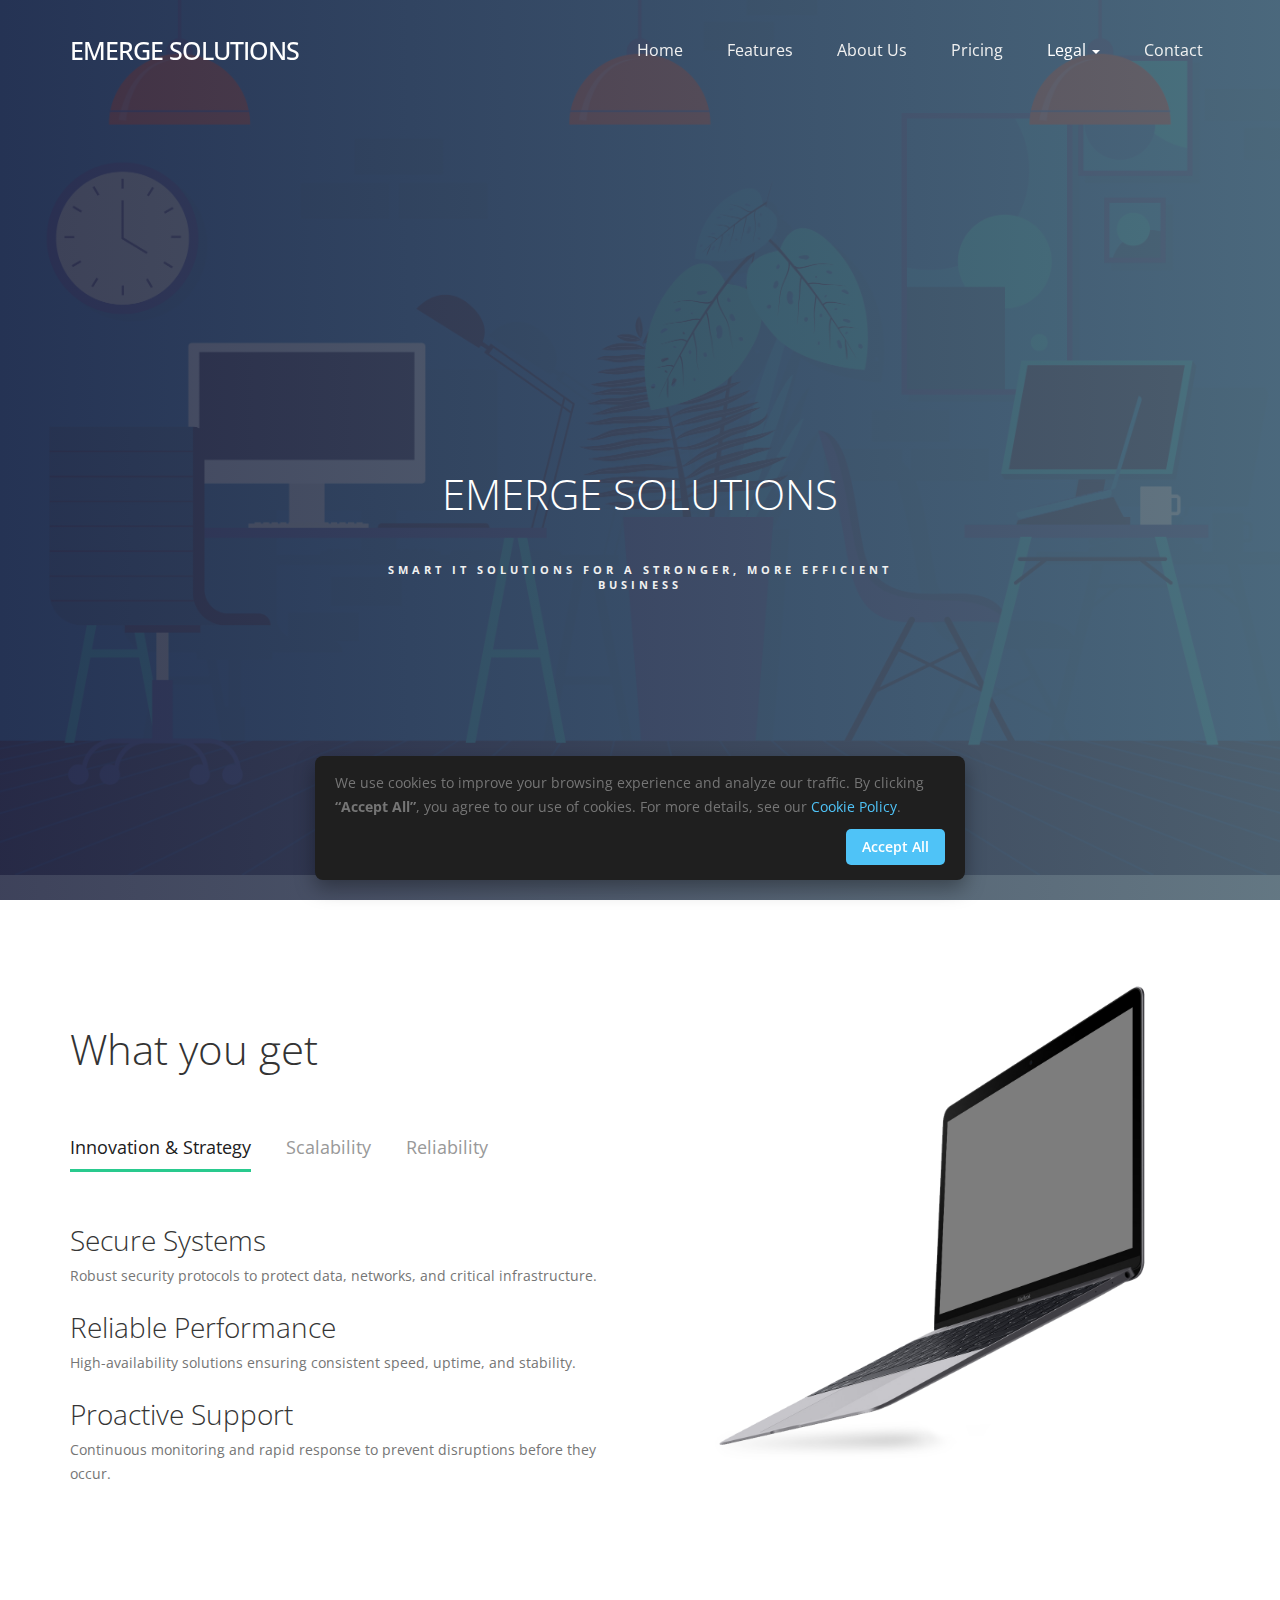
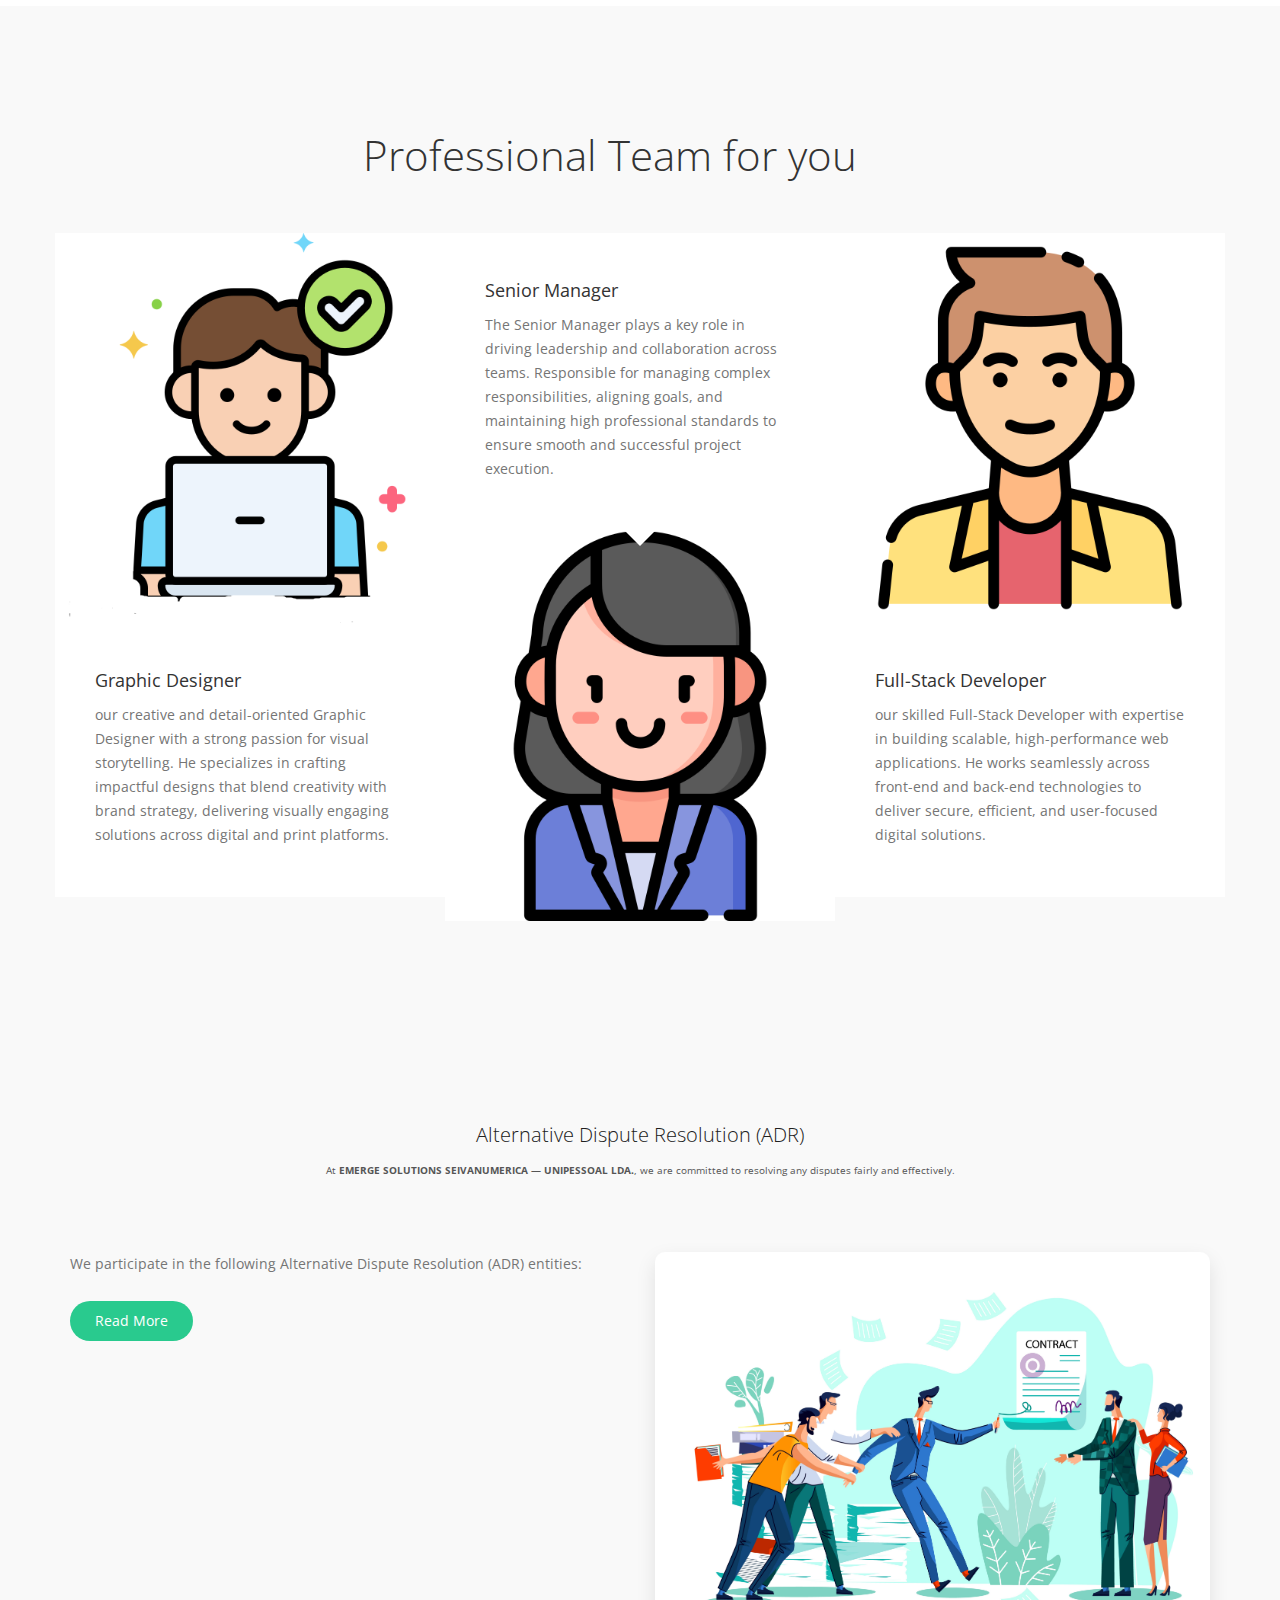
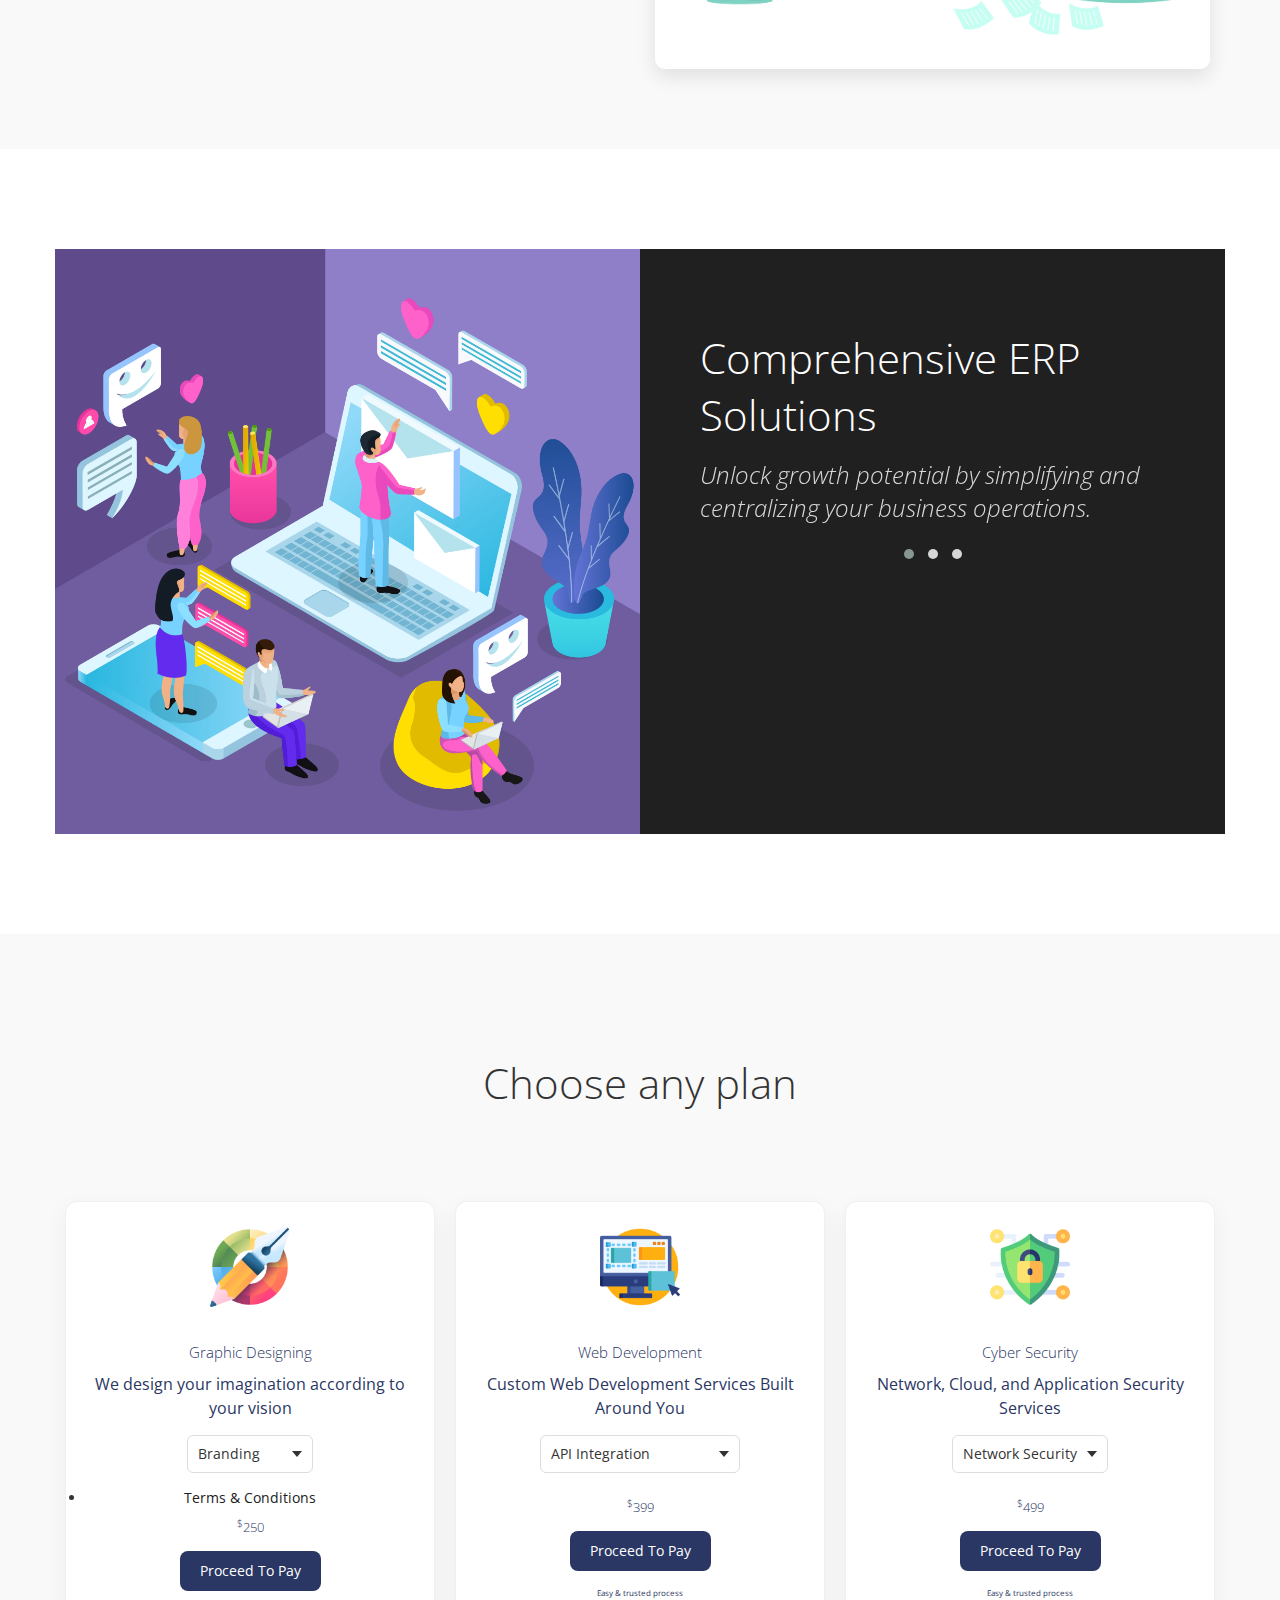
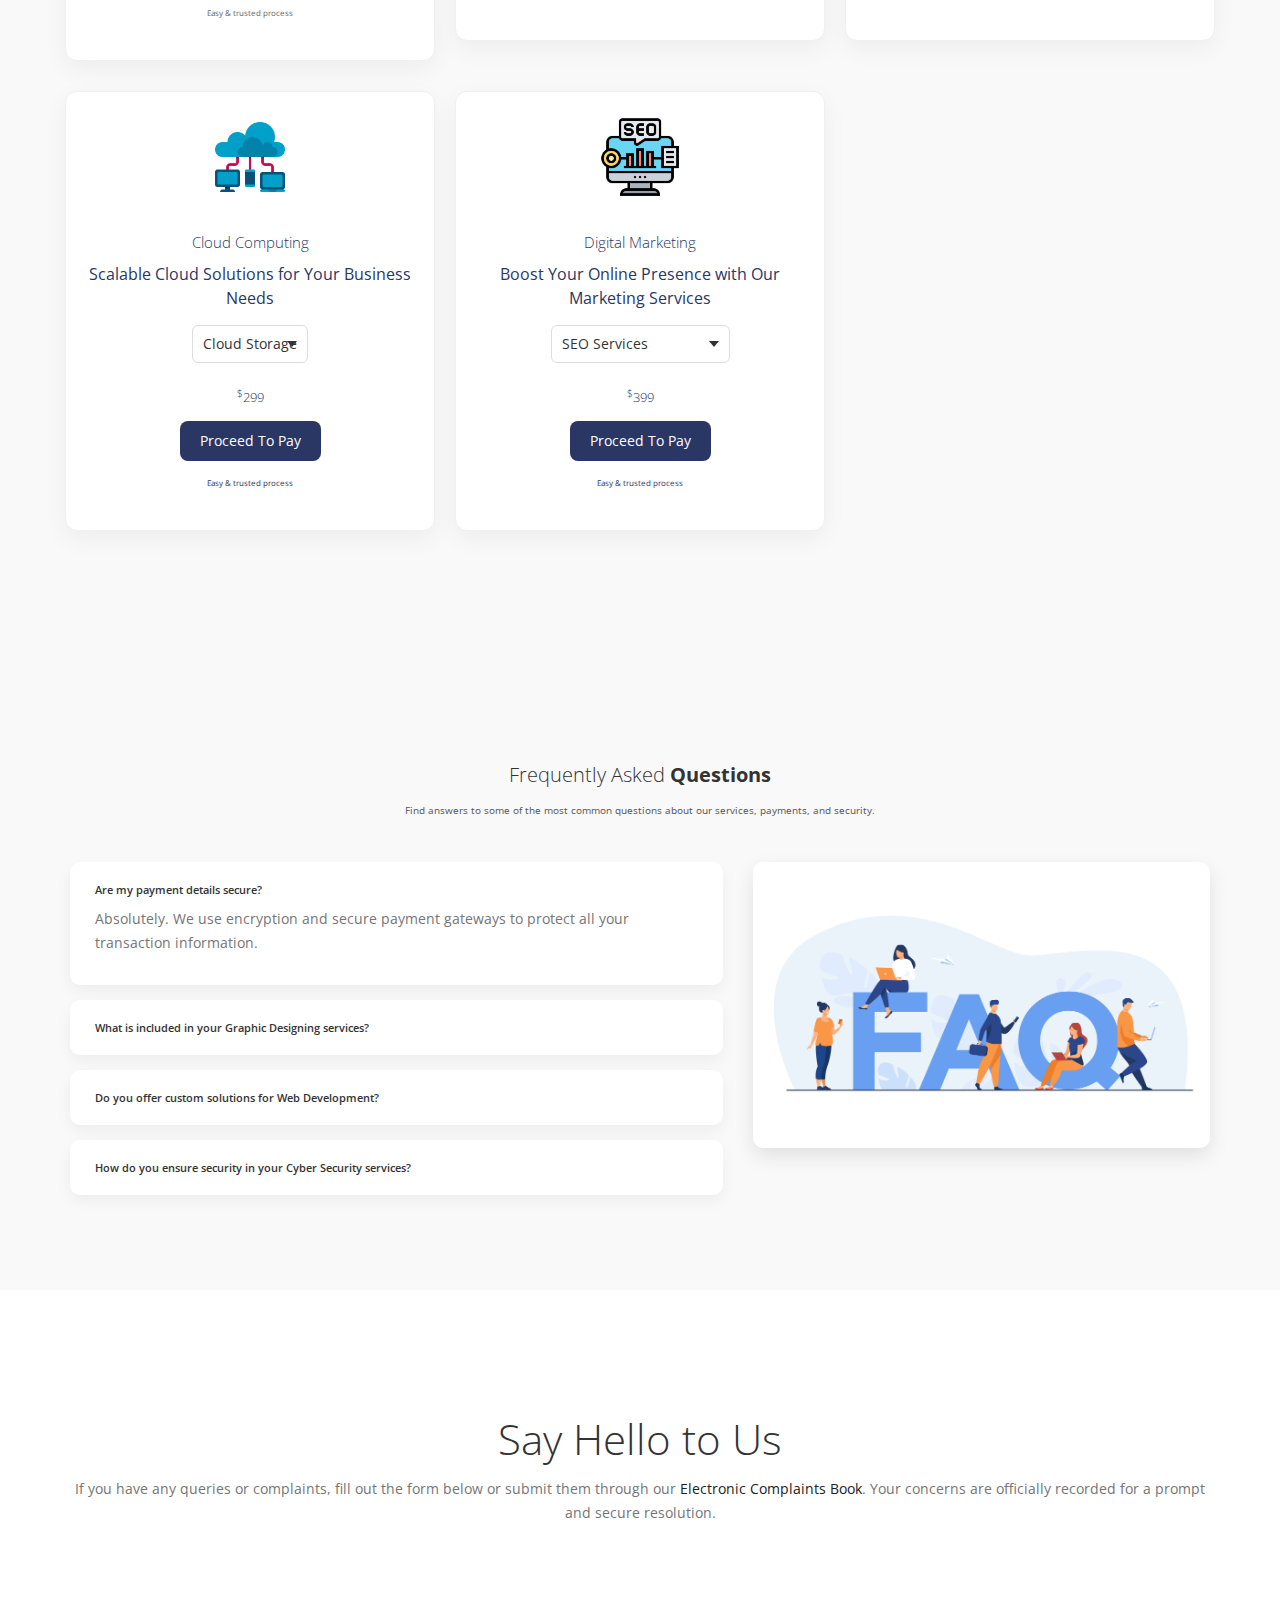
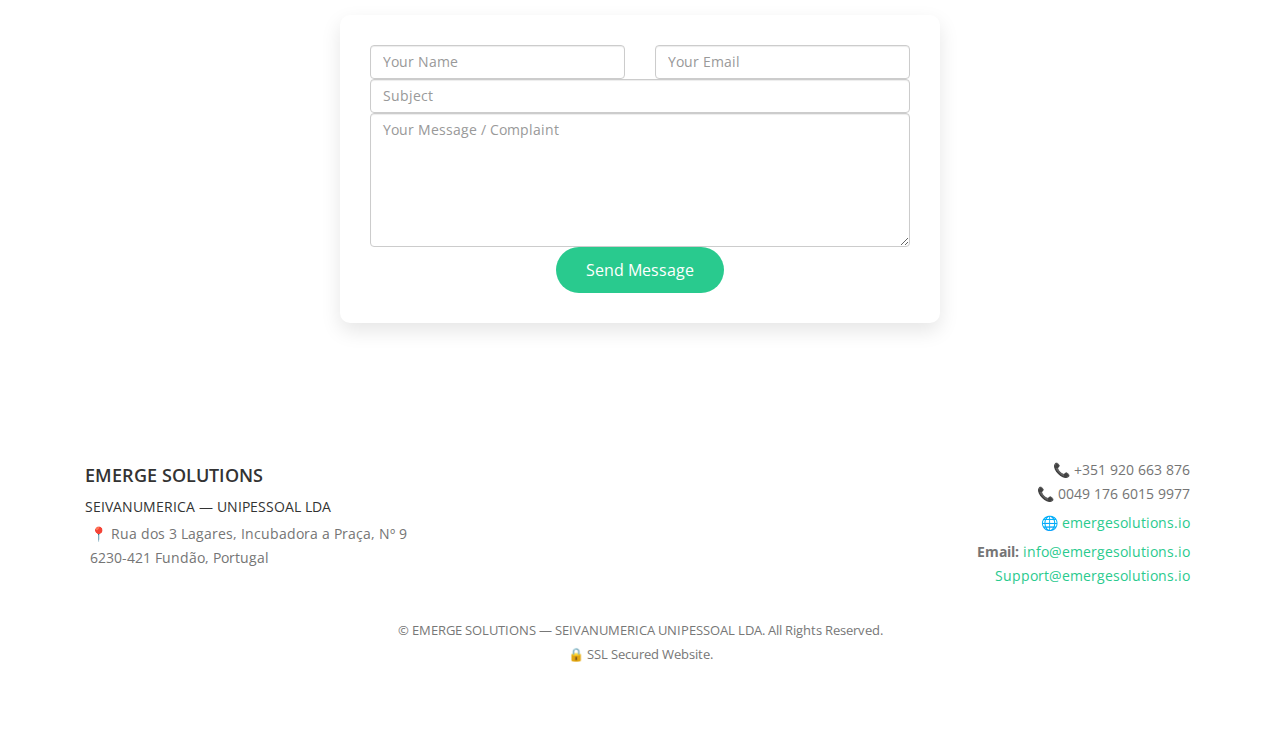
<file: index.html>
<!DOCTYPE html>
<html lang="en">
<head>

	<title>EMERGE SOLUTIONS</title>
	
     <meta charset="UTF-8">
     <meta http-equiv="X-UA-Compatible" content="IE=Edge">
     <meta name="description" content="">
     <meta name="keywords" content="">
     <meta name="team" content="">
     <meta name="viewport" content="width=device-width, initial-scale=1, maximum-scale=1">

     <link rel="stylesheet" href="css/bootstrap.min.css">
     <link rel="stylesheet" href="css/owl.carousel.css">
     <link rel="stylesheet" href="css/owl.theme.default.min.css">
     <link rel="stylesheet" href="css/font-awesome.min.css">

     <!-- MAIN CSS -->
     <link rel="stylesheet" href="css/tooplate-style.css">

</head>
<body>

     <!-- PRE LOADER -->
     <section class="preloader">
          <div class="spinner">

               <span class="spinner-rotate"></span>
               
          </div>
     </section>


     <!-- MENU changing in cookie-->
    <section class="navbar custom-navbar navbar-fixed-top" role="navigation">
  <div class="container">

    <div class="navbar-header">
      <button type="button" class="navbar-toggle" data-toggle="collapse" data-target="#mainMenu">
        <span class="icon-bar"></span>
        <span class="icon-bar"></span>
        <span class="icon-bar"></span>
      </button>

      <a href="index.html" class="navbar-brand">EMERGE SOLUTIONS</a>
    </div>

    <div class="collapse navbar-collapse" id="mainMenu">
      <ul class="nav navbar-nav navbar-right">
        <li><a href="#home">Home</a></li>
        <li><a href="#feature">Features</a></li>
        <li><a href="#about">About Us</a></li>
        <li><a href="#pricing">Pricing</a></li>

        <li class="dropdown">
          <a href="#" class="dropdown-toggle" data-toggle="dropdown">
            Legal <b class="caret"></b>
          </a>
          <ul class="dropdown-menu">
            <li><a href="terms.html">Terms & Conditions</a></li>
            <li>
              <a href="#" onclick="openCookieSettings(); return false;">🍪 Cookie Settings</a>
            </li>
            <li><a href="cookie.html">Cookie Policy</a></li>
            <li><a href="policy.html">Privacy Policy</a></li>
          </ul>
        </li>

        <li><a href="#contact">Contact</a></li>
      </ul>
    </div>

  </div>
</section>



     <!-- FEATURE -->
     <section id="home" data-stellar-background-ratio="0.5">
          <div class="overlay"></div>
          <div class="container">
               <div class="row">

                    <div class="col-md-offset-3 col-md-6 col-sm-12">
                         <div class="home-info">
                              <h1>EMERGE SOLUTIONS</h1>
                              <h3>Smart IT Solutions for a Stronger, More Efficient Business</h3>
                         </div>
                    </div>

               </div>
          </div>
     </section>


     <!-- FEATURE -->
     <section id="feature" data-stellar-background-ratio="0.5">
          <div class="container">
               <div class="row">

                    <div class="col-md-12 col-sm-12">
                         <div class="section-title">
                              <h1>What you get</h1>
                         </div>
                    </div>

                    <div class="col-md-6 col-sm-6">
                         <ul class="nav nav-tabs" role="tablist">
                              <li class="active"><a href="#tab01" aria-controls="tab01" role="tab" data-toggle="tab">Innovation & Strategy</a></li>

                              <li><a href="#tab02" aria-controls="tab02" role="tab" data-toggle="tab">Scalability</a></li>

                              <li><a href="#tab03" aria-controls="tab03" role="tab" data-toggle="tab">Reliability</a></li>
                         </ul>

                         <div class="tab-content">
                              <div class="tab-pane active" id="tab01" role="tabpanel">
                                        <div class="tab-pane-item">
                                        <h2>Secure Systems</h2>
                                        <p>Robust security protocols to protect data, networks, and critical infrastructure.</p>
                                   </div>
                                   <div class="tab-pane-item">
                                        <h2>Reliable Performance</h2>
                                        <p>High-availability solutions ensuring consistent speed, uptime, and stability.</p>
                                   </div>
                                   <div class="tab-pane-item">
                                        <h2>Proactive Support</h2>
                                        <p>Continuous monitoring and rapid response to prevent disruptions before they occur.</p>
                                   </div>

                              </div>
                         <div class="tab-pane" id="tab03" role="tabpanel">
                              <div class="tab-pane-item">
                                   <h2>Expert Support</h2>
                                   <p>Dedicated technical assistance to resolve issues quickly and efficiently.</p>
                              </div>
                              <div class="tab-pane-item">
                                   <h2>Fast Response</h2>
                                   <p>Quick response times to minimize downtime and maintain productivity.</p>
                              </div>
                              <div class="tab-pane-item">
                                   <h2>Ongoing Assistance</h2>
                                   <p>Continuous IT support to ensure smooth operations and long-term stability.</p>
                              </div>
                                                            </div>


                              <div class="tab-pane" id="tab02" role="tabpanel">
                                   <div class="tab-pane-item">
                              <h2>Scalable Growth</h2>
                              <p>Flexible IT solutions that expand seamlessly as your business grows.</p>
                         </div>
                         <div class="tab-pane-item">
                              <h2>Cloud Excellence</h2>
                              <p>Powerful cloud services enabling collaboration, mobility, and operational agility.</p>
                         </div>
                         <div class="tab-pane-item">
                              <h2>Operational Efficiency</h2>
                              <p>Optimized IT operations that reduce costs while improving productivity and performance.</p>
                         </div>

                              </div>
                         </div>

                    </div>

                    <div class="col-md-6 col-sm-6">
                         <div class="feature-image">
                              <img src="images/feature-mockup.png" class="img-responsive" alt="Thin Laptop">                             
                         </div>
                    </div>

               </div>
          </div>
     </section>



     <!-- ABOUT -->
     <section id="about" data-stellar-background-ratio="0.5">
          <div class="container">
               <div class="row">

                    <div class="col-md-offset-3 col-md-6 col-sm-12">
                         <div class="section-title">
                              <h1>Professional Team for you</h1>
                         </div>
                    </div>

                    <div class="col-md-4 col-sm-4">
                         <div class="team-thumb">
                              <img src="images/team-image1.png" class="img-responsive" alt="Andrew Orange">
                              <div class="team-info team-thumb-up">
                                   <small>Graphic Designer</small>
                                   <p>our creative and detail-oriented Graphic Designer with a strong passion for visual storytelling. He specializes in crafting impactful designs that blend creativity with brand strategy, delivering visually engaging solutions across digital and print platforms.</p>
                              </div>
                         </div>
                    </div>

                    <div class="col-md-4 col-sm-4">
                         <div class="team-thumb">
                              <div class="team-info team-thumb-down">
                                   <small>Senior Manager</small>
                                   <p>The Senior Manager plays a key role in driving leadership and collaboration across teams.  Responsible for managing complex responsibilities, aligning goals, and maintaining high professional standards to ensure smooth and successful project execution.</p>
                                   
                              </div>
                              <img src="images/team-image2.png" class="img-responsive" alt="Catherine Soft">
                         </div>
                    </div>

                    <div class="col-md-4 col-sm-4">
                         <div class="team-thumb">
                              <img src="images/team-image3.png" class="img-responsive" alt="Jack Wilson">
                              <div class="team-info team-thumb-up">
                                   <small>Full-Stack Developer</small>
                                   <p>our skilled Full-Stack Developer with expertise in building scalable, high-performance web applications. He works seamlessly across front-end and back-end technologies to deliver secure, efficient, and user-focused digital solutions.</p>
                              </div>
                         </div>
                    </div>

               </div>
          </div>
     </section>


<!-- ADR SECTION -->
<section id="adr" data-stellar-background-ratio="0.5">
  <div class="container">
    <div class="row">

      <!-- Section Title -->
      <div class="col-md-12 text-center">
        <div class="section-title">
          <h1>Alternative Dispute Resolution (ADR)</h1>
          <p class="fst-italic">
            At <strong>EMERGE SOLUTIONS SEIVANUMERICA — UNIPESSOAL LDA.</strong>, we are committed to resolving any disputes fairly and effectively.
          </p>
        </div>
      </div>

      <!-- ADR Content + Image -->
      <div class="col-md-6 order-md-1 order-2 d-flex flex-column justify-content-center">
        <div class="adr-info">
          <p>We participate in the following Alternative Dispute Resolution (ADR) entities:</p>

          <div class="adr-collapsible" id="adr-content">
            <p>
              <strong>Centro Nacional de Informação e Arbitragem de Conflitos de Consumo (CNIACC)</strong><br>
              Website: <a href="https://www.arbitragemdeconsumo.org/" target="_blank">www.arbitragemdeconsumo.org</a><br>
              Phone: +351 21 384 74 84
            </p>

            <p>
              <strong>Centro de Informação de Consumo e Arbitragem do Porto (CICAP)</strong><br>
              Website: <a href="https://www.cicap.pt/" target="_blank">www.cicap.pt</a><br>
              Phone: +351 22 550 83 49
            </p>

            <p>
              You may also use the European Commission's Online Dispute Resolution (ODR) platform:
              <a href="https://ec.europa.eu/consumers/odr" target="_blank">https://ec.europa.eu/consumers/odr</a>.
            </p>

            <p>For direct assistance, contact us:</p>
            <ul>
              <li><strong>Address:</strong> Rua dos 3 Lagares, Incubadora a praca, no 9 6230 421 Fundão, Portugal</li>
              <li><strong>Phone:</strong> +351 920 663 876, 0049 176 6015 9977</li>
              <li><strong>Website:</strong> <a href="https://emergesolutions.io" target="_blank">emergesolutions.io</a></li>
              <li><strong>Email:</strong> <a href="mailto:info@emergesolutions.io">info@emergesolutions.io</a>, 
              <a href="mailto:Support@emergesolutions.io">Support@emergesolutions.io</a></li>
            </ul>
          </div>

          <!-- Read More Button -->
          <button id="adr-toggle-btn" class="adr-toggle-btn" onclick="toggleADRContent()">Read More</button>
        </div>
      </div>

      <!-- Image -->
      <div class="col-md-6 order-md-2 order-1 d-flex justify-content-center" data-aos="zoom-out" data-aos-delay="200">
        <img src="images/details-5.jpg" class="img-fluid adr-image" alt="ADR Image">
      </div>

    </div>
  </div>
</section>



     <!-- TESTIMONIAL -->
     <section id="testimonial" data-stellar-background-ratio="0.5">
          <div class="container">
               <div class="row">

                    <div class="col-md-6 col-sm-12">
                         <div class="testimonial-image"></div>
                    </div>

                    <div class="col-md-6 col-sm-12">
                         <div class="testimonial-info">
                              
                              <div class="section-title">
                                   <h1>Comprehensive ERP Solutions</h1>
                              </div>

                              <div class="owl-carousel owl-theme">
                                   <div class="item">
                                        <h3>Unlock growth potential by simplifying and centralizing your business operations.</h3>
                                        </div>

                                   <div class="item">
                                        <h3>Drive efficiency and transparency across all departments with integrated ERP systems.</h3>
                                       </div>

                                   <div class="item">
                                        <h3>Gain real-time insights and seamless control to stay competitive and agile.</h3>
                                     </div>
                                   </div>
                              </div>

                         </div>
                    </div>
                    
               </div>
          </div>
     </section>


<!-- Pricing Section -->
<section id="pricing" data-stellar-background-ratio="0.5">
  <div class="container">
    <div class="row">
      <div class="col-md-12 col-sm-12">
        <div class="section-title">
          <h1>Choose any plan</h1>
        </div>
      </div>

      <!-- Graphic Designing -->
      <div class="col-lg-4 col-md-6 mb-4" data-aos="zoom-in" data-aos-delay="100">
        <div class="pricing-item">
          <img src="images/lo4.png" class="img-fluid img-resized" alt="Graphic Designing">
          <h3>Graphic Designing</h3>
          <p class="description">We design your imagination according to your vision</p>
          <div class="menu">
            <select class="service-select" data-service="Graphic Designing">
              <option value="Branding" data-price="250">Branding</option>
              <option value="Logo Design" data-price="100">Logo Design</option>
              <option value="Package Design" data-price="399">Package Design</option>
            </select>
          </div>
          <li><a href="terms.html">Terms & Conditions</a></li>
          <h4><sup>$</sup><span class="service-price">250</span></h4>
          <a href="tky.html" class="cta-btn proceed-to-pay">Proceed To Pay</a>
          <p class="small">Easy & trusted process</p>
        </div>
      </div>

      <!-- Web Development -->
      <div class="col-lg-4 col-md-6 mb-4" data-aos="zoom-in" data-aos-delay="200">
        <div class="pricing-item">
          <img src="images/lo5.png" class="img-fluid img-resized" alt="Web Development">
          <h3>Web Development</h3>
          <p class="description" style="color: #2A3663;">Custom Web Development Services Built Around You</p>
          <div class="menu">
            <select class="service-select" data-service="Web Development">
              <option value="API Integration" data-price="399">API Integration</option>
              <option value="Mobile App Development" data-price="2000">Mobile App Development</option>
              <option value="Custom CMS Development" data-price="2499">Custom CMS Development</option>
              <option value="Front-End Development" data-price="999">Front-End Development</option>
              <option value="Back-End Web Solutions" data-price="1499">Back-End Web Solutions</option>
            </select>
          </div>
          <h4><sup>$</sup><span class="service-price" style="color: #2A3663;">399</span></h4>
          <a href="tky.html" class="cta-btn proceed-to-pay">Proceed To Pay</a>
          <p class="small" style="color: #2A3663;">Easy & trusted process</p>
        </div>
      </div>

      <!-- Cyber Security -->
      <div class="col-lg-4 col-md-6 mb-4" data-aos="zoom-in" data-aos-delay="300">
        <div class="pricing-item">
          <img src="images/cyber-security.png" class="img-fluid img-resized" alt="Cyber Security">
          <h3>Cyber Security</h3>
          <p class="description" style="color: #2A3663;">Network, Cloud, and Application Security Services</p>
          <div class="menu">
            <select class="service-select" data-service="Cyber Security">
              <option value="Network Security" data-price="499">Network Security</option>
              <option value="Cloud Security" data-price="999">Cloud Security</option>
              <option value="Application Security" data-price="199">Application Security</option>
            </select>
          </div>
          <h4><sup>$</sup><span class="service-price" style="color: #2A3663;">499</span></h4>
          <a href="tky.html" class="cta-btn proceed-to-pay">Proceed To Pay</a>
          <p class="small" style="color: #2A3663;">Easy & trusted process</p>
        </div>
      </div>

    </div> <!-- End row -->

    <div class="row">

      <!-- Cloud Computing -->
      <div class="col-lg-4 col-md-6 mb-4" data-aos="zoom-in" data-aos-delay="400">
        <div class="pricing-item">
          <img src="images/lo6.png" class="img-fluid img-resized" alt="Cloud Computing">
          <h3>Cloud Computing</h3>
          <p class="description" style="color: #2A3663;">Scalable Cloud Solutions for Your Business Needs</p>
          <div class="menu">
            <select class="service-select" data-service="Cloud Computing">
              <option value="Cloud Storage" data-price="299">Cloud Storage</option>
              <option value="Cloud Backup" data-price="199">Cloud Backup</option>
              <option value="Cloud Hosting" data-price="499">Cloud Hosting</option>
            </select>
          </div>
          <h4><sup>$</sup><span class="service-price" style="color: #2A3663;">299</span></h4>
          <a href="tky.html" class="cta-btn proceed-to-pay">Proceed To Pay</a>
          <p class="small" style="color: #2A3663;">Easy & trusted process</p>
        </div>
      </div>

      <!-- Digital Marketing -->
      <div class="col-lg-4 col-md-6 mb-4" data-aos="zoom-in" data-aos-delay="500">
        <div class="pricing-item">
          <img src="images/seo.png" class="img-fluid img-resized" alt="Digital Marketing">
          <h3>Digital Marketing</h3>
          <p class="description" style="color: #2A3663;">Boost Your Online Presence with Our Marketing Services</p>
          <div class="menu">
            <select class="service-select" data-service="Digital Marketing">
              <option value="SEO Services" data-price="399">SEO Services</option>
              <option value="Social Media Marketing" data-price="299">Social Media Marketing</option>
              <option value="Content Marketing" data-price="499">Content Marketing</option>
            </select>
          </div>
          <h4><sup>$</sup><span class="service-price" style="color: #2A3663;">399</span></h4>
          <a href="tky.html" class="cta-btn proceed-to-pay">Proceed To Pay</a>
            <p class="small" style="color: #2A3663;">Easy & trusted process</p>
        </div>
      </div>

    </div> <!-- End row -->
  </div> <!-- End container -->
</section>


<!-- FAQ Section -->
<section id="faq" class="faq section light-background">
  <div class="container">

    <!-- Section Title -->
    <div class="section-title text-center mb-5">
      <h1>Frequently Asked <strong>Questions</strong></h1>
      <p>Find answers to some of the most common questions about our services, payments, and security.</p>
    </div>

    <div class="row gy-4">

      <!-- FAQ Items -->
      <div class="col-lg-7 d-flex flex-column justify-content-center">
        <div class="faq-container">

          <!-- FAQ Item 1 -->
          <div class="faq-item active">
            <i class="faq-icon bi bi-question-circle"></i>
            <h3>Are my payment details secure?</h3>
            <div class="faq-content">
              <p>Absolutely. We use encryption and secure payment gateways to protect all your transaction information.</p>
            </div>
            <i class="faq-toggle bi bi-chevron-down"></i>
          </div>

          <!-- FAQ Item 2 -->
          <div class="faq-item">
            <i class="faq-icon bi bi-question-circle"></i>
            <h3>What is included in your Graphic Designing services?</h3>
            <div class="faq-content">
              <p>Our Graphic Designing services include logo design, branding, packaging, and custom illustrations. Each service is crafted to make your brand visually impactful and memorable.</p>
            </div>
            <i class="faq-toggle bi bi-chevron-right"></i>
          </div>

          <!-- FAQ Item 3 -->
          <div class="faq-item">
            <i class="faq-icon bi bi-question-circle"></i>
            <h3>Do you offer custom solutions for Web Development?</h3>
            <div class="faq-content">
              <p>Yes, we provide fully customizable web development solutions including API integrations, mobile app development, custom CMS, and front-end/back-end support tailored to your business needs.</p>
            </div>
            <i class="faq-toggle bi bi-chevron-right"></i>
          </div>

          <!-- FAQ Item 4 -->
          <div class="faq-item">
            <i class="faq-icon bi bi-question-circle"></i>
            <h3>How do you ensure security in your Cyber Security services?</h3>
            <div class="faq-content">
              <p>We implement the latest security protocols, conduct regular vulnerability assessments, and continuously monitor for threats to protect your digital assets.</p>
            </div>
            <i class="faq-toggle bi bi-chevron-right"></i>
          </div>

        </div>
      </div>

      <!-- FAQ Image -->
      <div class="col-lg-5 d-flex justify-content-center align-items-center">
        <img src="images/faq.jpg" class="img-fluid faq-image" alt="FAQ Illustration">
      </div>

    </div>
  </div>
</section>




<!-- CONTACT -->
<section id="contact" data-stellar-background-ratio="0.5">
  <div class="container">

    <!-- Section Title -->
    <div class="section-title text-center">
      <h1>Say Hello to Us</h1>
      <p>
        If you have any queries or complaints, fill out the form below or submit them through our
        <a href="https://www.livroreclamacoes.pt/Inicio/" target="_blank">Electronic Complaints Book</a>.
        Your concerns are officially recorded for a prompt and secure resolution.
      </p>
    </div>

    <!-- Contact Form Wrapper -->
    <div class="form-center-wrapper">
      <form 
        action="https://formspree.io/f/xdkodkdn" 
        method="POST" 
        id="contactForm"
        onsubmit="handleForm(event)"
        class="contact-form"
      >
        <div class="row g-3">
          <div class="col-md-6">
            <input type="text" name="name" class="form-control" placeholder="Your Name" required />
          </div>
          <div class="col-md-6">
            <input type="email" name="email" class="form-control" placeholder="Your Email" required />
          </div>
          <div class="col-md-12">
            <input type="text" name="subject" class="form-control" placeholder="Subject" required />
          </div>
          <div class="col-md-12">
            <textarea name="message" class="form-control" rows="6" placeholder="Your Message / Complaint" required></textarea>
          </div>
          <div class="col-md-12 text-center">
            <div id="formMessage" class="alert" style="display:none;"></div>
            <button type="submit" class="btn btn-primary section-btn">Send Message</button>
          </div>
        </div>
      </form>
    </div>

  </div>
</section>




<!-- Form Submission Script -->
<script>
function handleForm(event) {
  event.preventDefault(); // Prevent normal submission
  const form = document.getElementById('contactForm');
  const formMessage = document.getElementById('formMessage');
  const formData = new FormData(form);

  fetch(form.action, {
    method: form.method,
    body: formData,
    headers: {
      'Accept': 'application/json'
    }
  })
  .then(response => {
    formMessage.style.display = 'block';
    if (response.ok) {
      formMessage.className = 'alert alert-success';
      formMessage.innerHTML = 'Your message has been sent. Thank you!';
      form.reset();
    } else {
      formMessage.className = 'alert alert-danger';
      formMessage.innerHTML = 'Oops! There was a problem submitting your form.';
    }
  })
  .catch(error => {
    formMessage.style.display = 'block';
    formMessage.className = 'alert alert-danger';
    formMessage.innerHTML = 'Oops! There was a problem submitting your form.';
  });
}
</script>

<!-- Cookie Consent Banner -->
<div id="cookieConsent" class="cookie-consent">
  <p>
    We use cookies to improve your browsing experience and analyze our traffic.
    By clicking <strong>“Accept All”</strong>, you agree to our use of cookies.
    For more details, see our
    <a href="Cookie.html">Cookie Policy</a>.
  </p>
  <div class="cookie-buttons">
    <button id="acceptCookies">Accept All</button>
  </div>
</div>

<!-- FOOTER -->
<footer id="footer" data-stellar-background-ratio="0.5">
  <div class="container">
    <div class="row">

      <div class="copyright-text col-md-12 col-sm-12">

        <!-- Left Column -->
        <div class="col-md-6 col-sm-12 footer-info">
          <h4>EMERGE SOLUTIONS</h4>
           SEIVANUMERICA — UNIPESSOAL LDA
          </p>

          <p>
            📍 Rua dos 3 Lagares, Incubadora a Praça, Nº 9<br>
            6230-421 Fundão, Portugal
          </p>
        </div>

<!-- Right Column -->
<div class="col-md-6 col-sm-12 footer-info text-md-end text-sm-start">
  <p>
    📞 +351 920 663 876<br>
    📞 0049 176 6015 9977
  </p>

  <p>
    🌐 <a href="https://emergesolutions.io" target="_blank">emergesolutions.io</a>
  </p>

  <p>
    <strong>Email:</strong>
    <a href="mailto:info@emergesolutions.io">info@emergesolutions.io</a><br>
    <a href="mailto:Support@emergesolutions.io">Support@emergesolutions.io</a>  </p>
</div>
        <!-- Bottom Line -->
        <div class="col-md-12 col-sm-12">
         <p class="footer-copy">
  © <span id="year"></span> EMERGE SOLUTIONS — SEIVANUMERICA UNIPESSOAL LDA. All Rights Reserved. <br>
  <span>🔒 SSL Secured Website.</span>
</p>

        </div>

      </div>

    </div>
  </div>
</footer>




     <!-- SCRIPTS -->
     <script src="js/jquery.js"></script>
     <script src="js/bootstrap.min.js"></script>
     <script src="js/jquery.stellar.min.js"></script>
     <script src="js/owl.carousel.min.js"></script>
     <script src="js/smoothscroll.js"></script>
     <script src="js/custom.js"></script>



</body>
</html>
</file>
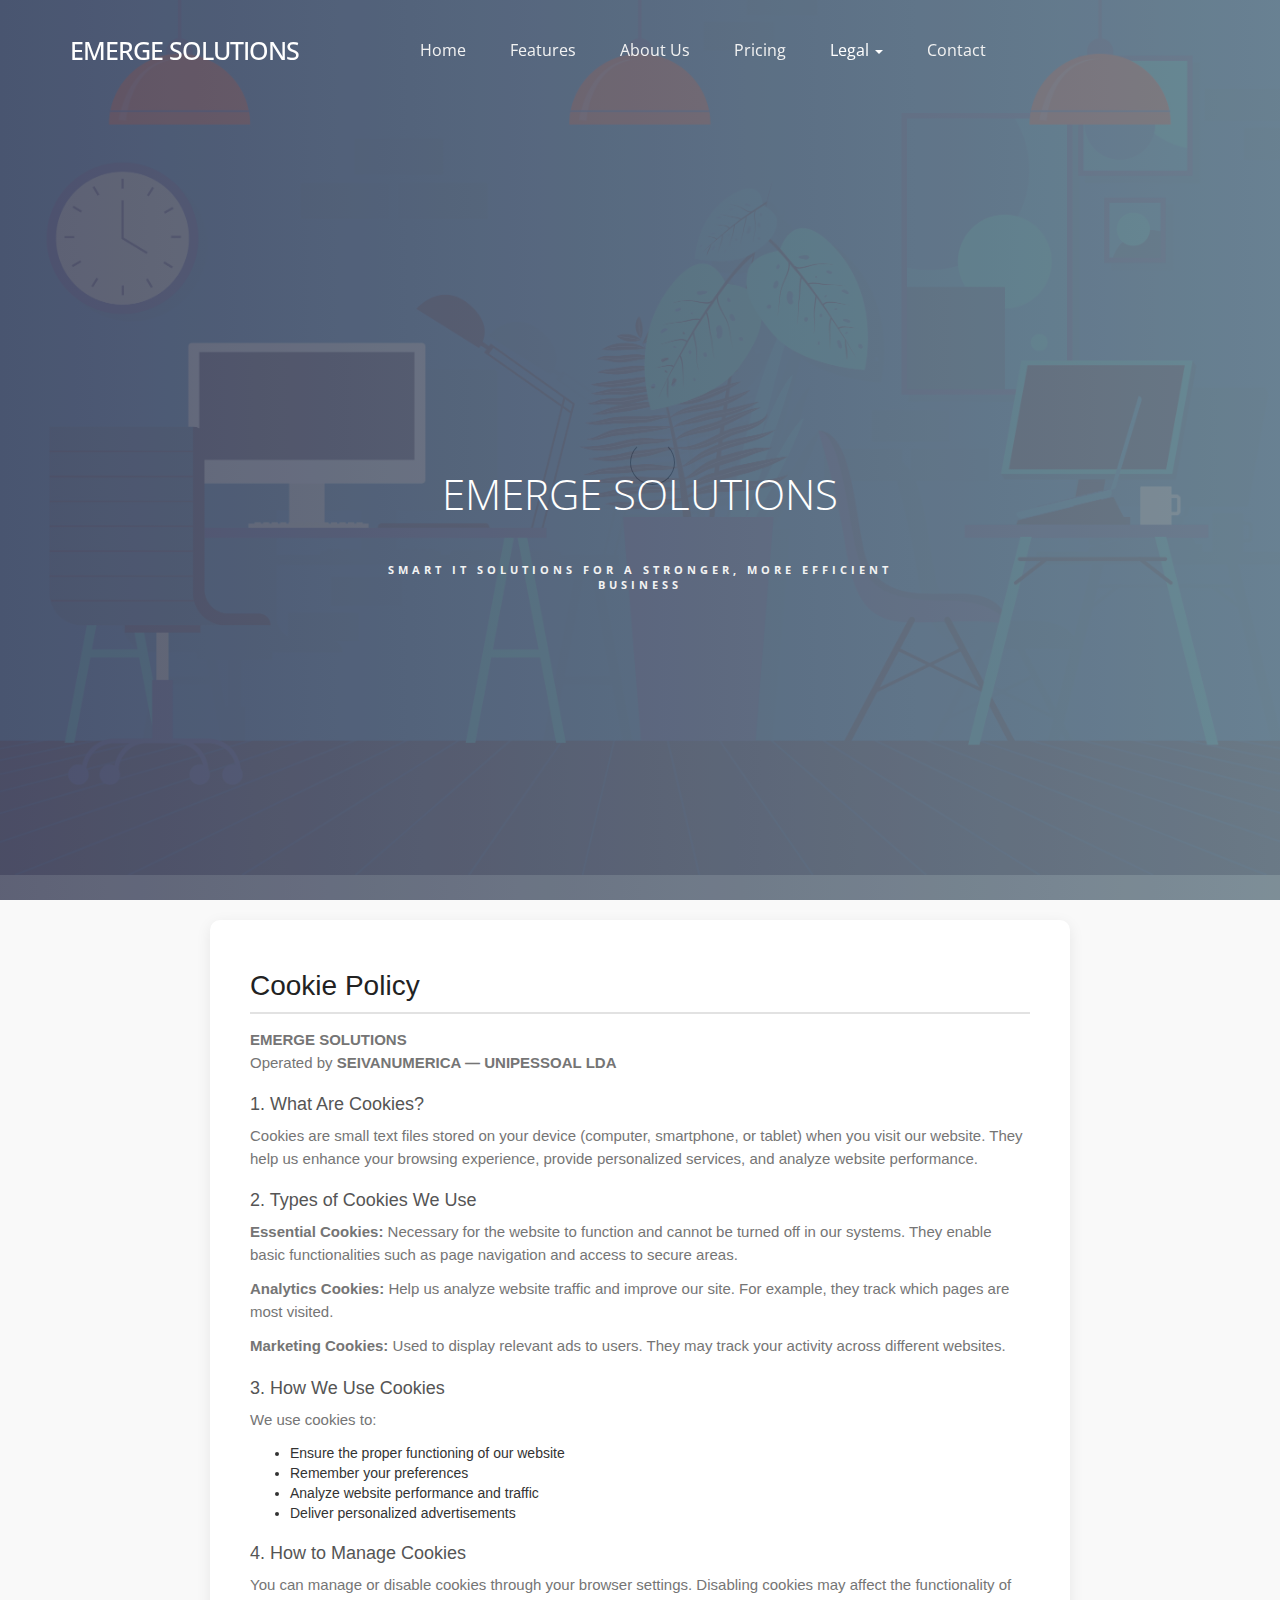
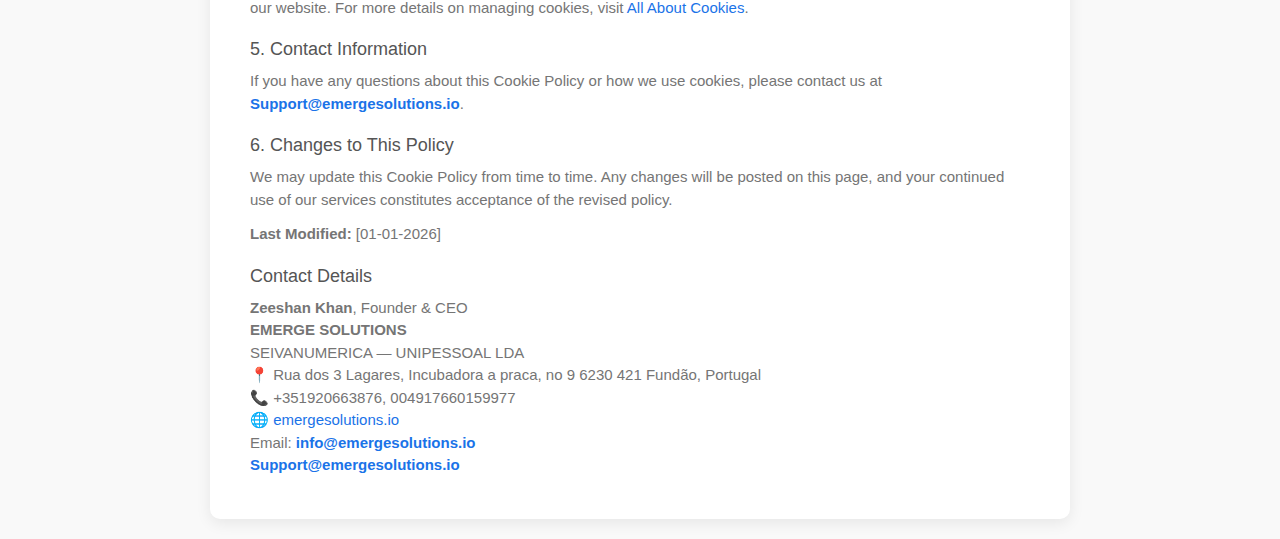
<file: Cookie.html>
<!DOCTYPE html>
<html lang="en">
<head>

     <title>EMERGE SOLUTIONS</title>
     
     <meta charset="UTF-8">
     <meta http-equiv="X-UA-Compatible" content="IE=Edge">
     <meta name="description" content="">
     <meta name="keywords" content="">
     <meta name="team" content="">
     <meta name="viewport" content="width=device-width, initial-scale=1, maximum-scale=1">

     <link rel="stylesheet" href="css/bootstrap.min.css">
     <link rel="stylesheet" href="css/owl.carousel.css">
     <link rel="stylesheet" href="css/owl.theme.default.min.css">
     <link rel="stylesheet" href="css/font-awesome.min.css">

     <!-- MAIN CSS -->
     <link rel="stylesheet" href="css/tooplate-style.css">

</head>
<body>

     <!-- PRE LOADER -->
     <section class="preloader">
          <div class="spinner">

               <span class="spinner-rotate"></span>
               
          </div>
     </section>


     <!-- MENU -->
     <section class="navbar custom-navbar navbar-fixed-top" role="navigation">
          <div class="container">

               <div class="navbar-header">
                    <button class="navbar-toggle" data-toggle="collapse" data-target=".navbar-collapse">
                         <span class="icon icon-bar"></span>
                         <span class="icon icon-bar"></span>
                         <span class="icon icon-bar"></span>
                    </button>

                    <!-- lOGO TEXT HERE -->
                    <a href="index.html" class="navbar-brand">EMERGE SOLUTIONS</a>
               </div>



               <!-- MENU LINKS -->
               <div class="collapse navbar-collapse">
                     <ul class="nav navbar-nav">
                   <li><a href="index.html#home">Home</a></li>
                   <li><a href="index.html#feature">Features</a></li>
                   <li><a href="index.html#about">About Us</a></li>
                   <li><a href="index.html#pricing">Pricing</a></li>
                     <li class="dropdown">
    <a href="#" class="dropdown-toggle" data-toggle="dropdown">
        Legal <b class="caret"></b>
    </a>
    <ul class="dropdown-menu">
        <li>
            <a href="#" onclick="openCookieSettings(); return false;">
              🍪 Cookie Settings
            </a>
        </li>
                           <li><a href="terms.html">Terms & Conditions</a></li>
                           <li><a href="policy.html">Privacy Policy</a></li>
                       </ul>
                   </li>

                   <li><a href="index.html#contact">Contact</a></li>
               </ul>

                    
               </div>

          </div>
     </section>

     <!-- FEATURE -->
     <section id="home" data-stellar-background-ratio="0.5">
          <div class="overlay"></div>
          <div class="container">
               <div class="row">
                    <div class="col-md-offset-3 col-md-6 col-sm-12">
                         <div class="home-info">
                              <h1>EMERGE SOLUTIONS</h1>
                              <h3>Smart IT Solutions for a Stronger, More Efficient Business</h3>
                         </div>
                    </div>

               </div>
          </div>
     </section>

<div class="emerge-terms-container">
    <div class="emerge-terms-column">
        <div class="emerge-terms">
            <h3>Cookie Policy</h3>
            <p><strong>EMERGE SOLUTIONS</strong><br>
            Operated by <strong>SEIVANUMERICA — UNIPESSOAL LDA</strong></p>

            <h4>1. What Are Cookies?</h4>
            <p>
                Cookies are small text files stored on your device (computer, smartphone, or tablet) when you visit our website. 
                They help us enhance your browsing experience, provide personalized services, and analyze website performance.
            </p>

            <h4>2. Types of Cookies We Use</h4>
            <p>
                <strong>Essential Cookies:</strong> Necessary for the website to function and cannot be turned off in our systems. 
                They enable basic functionalities such as page navigation and access to secure areas.
            </p>
            <p>
                <strong>Analytics Cookies:</strong> Help us analyze website traffic and improve our site. For example, they track which pages are most visited.
            </p>
            <p>
                <strong>Marketing Cookies:</strong> Used to display relevant ads to users. They may track your activity across different websites.
            </p>

            <h4>3. How We Use Cookies</h4>
            <p>
                We use cookies to:
            </p>
            <ul>
                <li>Ensure the proper functioning of our website</li>
                <li>Remember your preferences</li>
                <li>Analyze website performance and traffic</li>
                <li>Deliver personalized advertisements</li>
            </ul>

            <h4>4. How to Manage Cookies</h4>
            <p>
                You can manage or disable cookies through your browser settings. Disabling cookies may affect the functionality of our website. 
                For more details on managing cookies, visit <a href="https://www.allaboutcookies.org" target="_blank">All About Cookies</a>.
            </p>

            <h4>5. Contact Information</h4>
            <p>
                If you have any questions about this Cookie Policy or how we use cookies, please contact us at <strong><a href="mailto:Support@emergesolutions.io">Support@emergesolutions.io</a></strong>.
            </p>

            <h4>6. Changes to This Policy</h4>
            <p>
                We may update this Cookie Policy from time to time. Any changes will be posted on this page, and your continued use of our services constitutes acceptance of the revised policy.
            </p>

            <p><strong>Last Modified:</strong> [01-01-2026]</p>

            <h4>Contact Details</h4>
            <p>
                <strong>Zeeshan Khan</strong>, Founder & CEO<br>
                <strong>EMERGE SOLUTIONS</strong><br>
                SEIVANUMERICA — UNIPESSOAL LDA<br>
                📍 Rua dos 3 Lagares, Incubadora a praca, no 9 6230 421 Fundão, Portugal<br>
                📞 +351920663876, 004917660159977<br>
                🌐 <a href="https://emergesolutions.io" target="_blank">emergesolutions.io</a><br>
                Email: <strong> <a href="mailto:info@emergesolutions.io">info@emergesolutions.io</a><br>
    <a href="mailto:Support@emergesolutions.io">Support@emergesolutions.io</a></strong>
            </p>
        </div>
    </div>
</div>

                

     <!-- SCRIPTS -->
     <script src="js/jquery.js"></script>
     <script src="js/bootstrap.min.js"></script>
     <script src="js/jquery.stellar.min.js"></script>
     <script src="js/owl.carousel.min.js"></script>
     <script src="js/smoothscroll.js"></script>
     <script src="js/custom.js"></script>

</body>
</html>
</file>
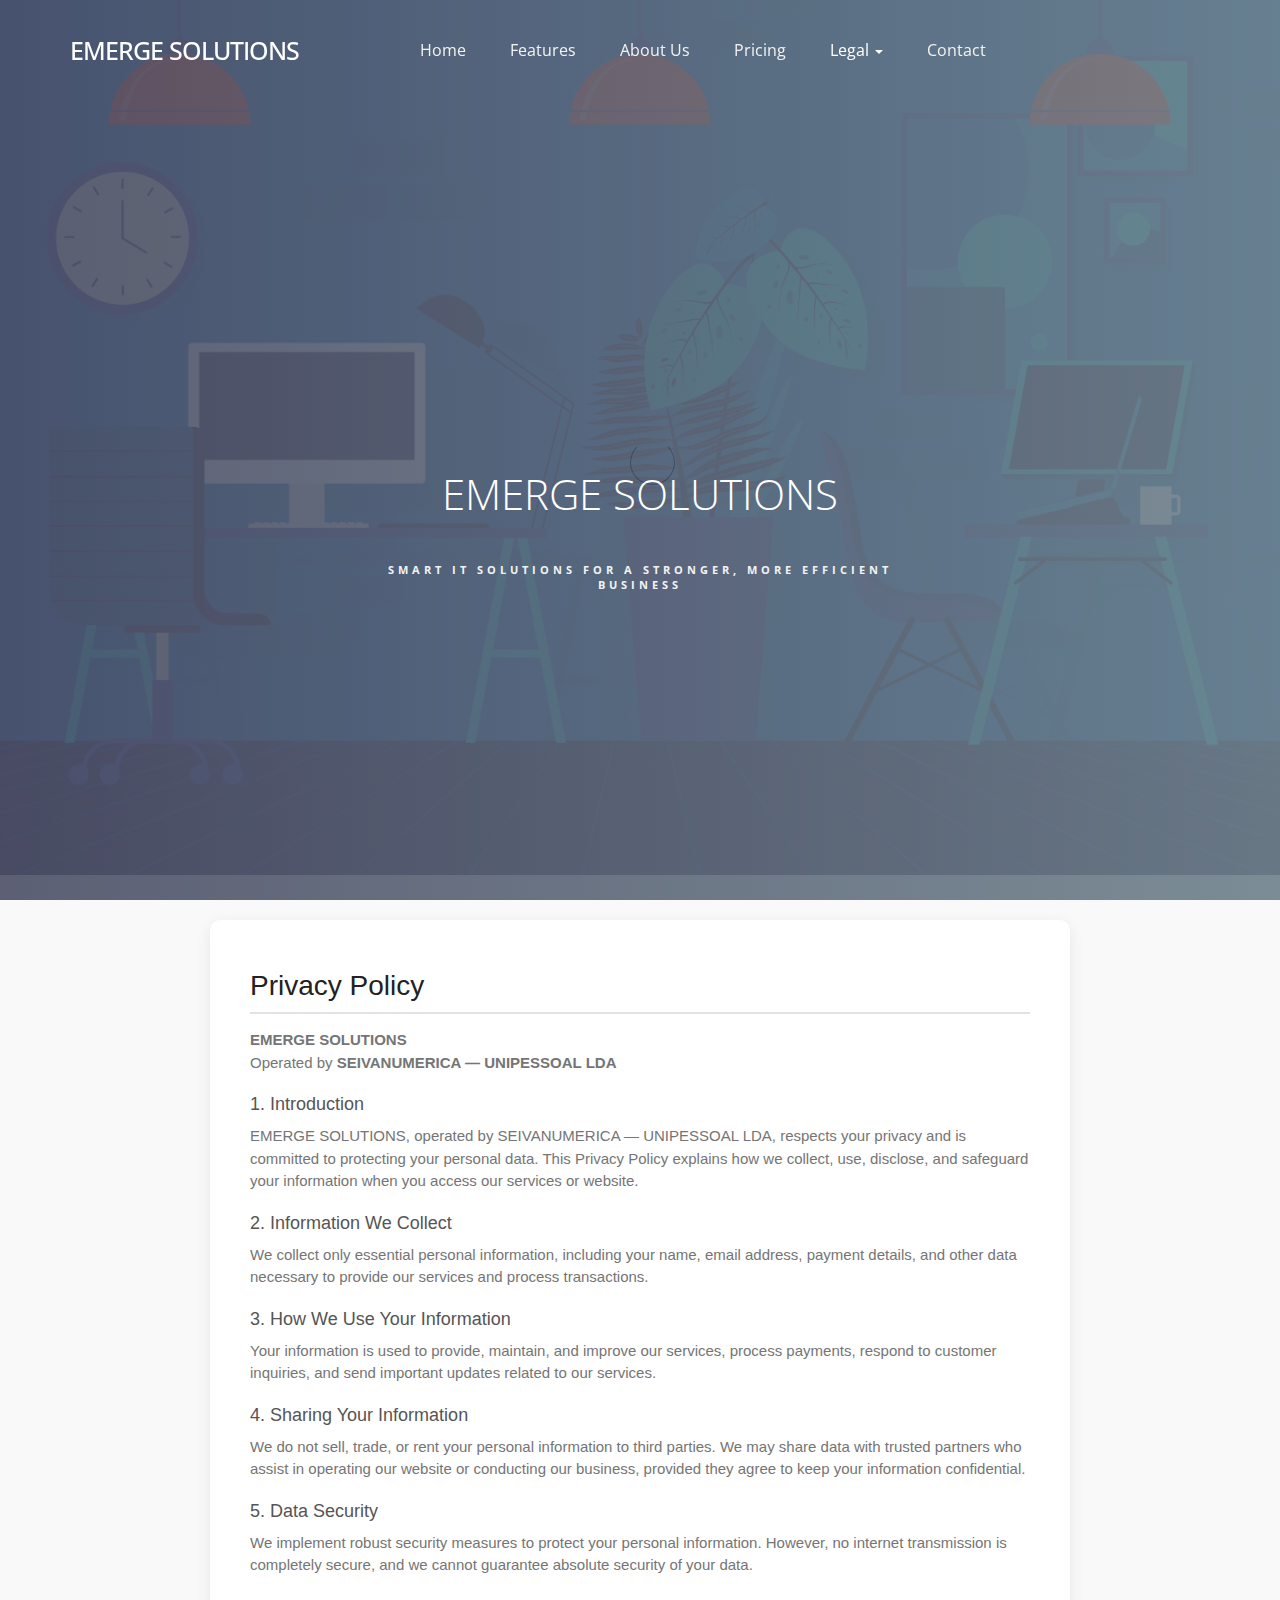
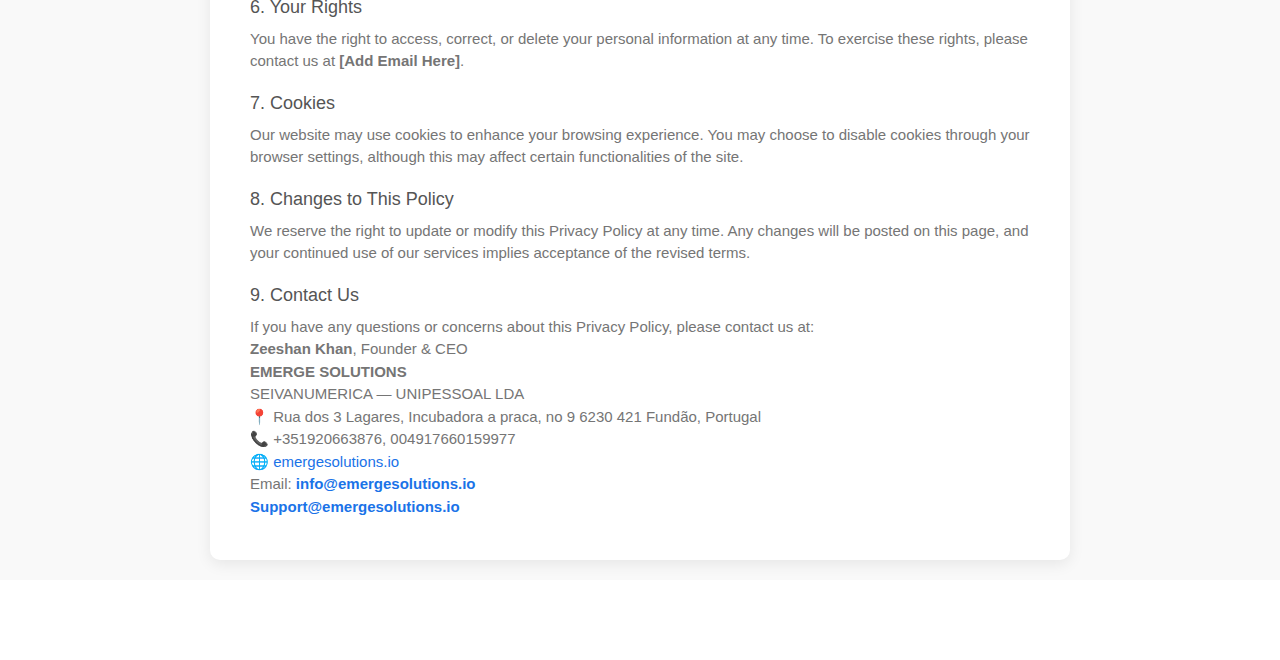
<file: policy.html>
<!DOCTYPE html>
<html lang="en">
<head>

     <title>EMERGE SOLUTIONS</title>
     
     <meta charset="UTF-8">
     <meta http-equiv="X-UA-Compatible" content="IE=Edge">
     <meta name="description" content="">
     <meta name="keywords" content="">
     <meta name="team" content="">
     <meta name="viewport" content="width=device-width, initial-scale=1, maximum-scale=1">

     <link rel="stylesheet" href="css/bootstrap.min.css">
     <link rel="stylesheet" href="css/owl.carousel.css">
     <link rel="stylesheet" href="css/owl.theme.default.min.css">
     <link rel="stylesheet" href="css/font-awesome.min.css">

     <!-- MAIN CSS -->
     <link rel="stylesheet" href="css/tooplate-style.css">

</head>
<body>

     <!-- PRE LOADER -->
     <section class="preloader">
          <div class="spinner">

               <span class="spinner-rotate"></span>
               
          </div>
     </section>


     <!-- MENU -->
     <section class="navbar custom-navbar navbar-fixed-top" role="navigation">
          <div class="container">

               <div class="navbar-header">
                    <button class="navbar-toggle" data-toggle="collapse" data-target=".navbar-collapse">
                         <span class="icon icon-bar"></span>
                         <span class="icon icon-bar"></span>
                         <span class="icon icon-bar"></span>
                    </button>

                    <!-- lOGO TEXT HERE -->
                    <a href="index.html" class="navbar-brand">EMERGE SOLUTIONS</a>
               </div>



               <!-- MENU LINKS -->
               <div class="collapse navbar-collapse">
                       <ul class="nav navbar-nav">
                        <li><a href="index.html#home">Home</a></li>
                        <li><a href="index.html#feature">Features</a></li>
                        <li><a href="index.html#about">About Us</a></li>
                        <li><a href="index.html#pricing">Pricing</a></li>
                        <li class="dropdown">
                            <a href="#" class="dropdown-toggle" data-toggle="dropdown">Legal <b class="caret"></b></a>
                            <ul class="dropdown-menu">
                                <li><a href="terms.html">Terms & Conditions</a></li>
                                <li><a href="cookie.html">Cookie Policy</a></li>
                                <li><a href="policy.html">Privacy Policy</a></li>
                            </ul>
                        </li>
                        <li><a href="index.html#contact">Contact</a></li>
                    </ul>
               </div>

          </div>
     </section>

     <!-- FEATURE -->
     <section id="home" data-stellar-background-ratio="0.5">
          <div class="overlay"></div>
          <div class="container">
               <div class="row">
                    <div class="col-md-offset-3 col-md-6 col-sm-12">
                         <div class="home-info">
                              <h1>EMERGE SOLUTIONS</h1>
                              <h3>Smart IT Solutions for a Stronger, More Efficient Business</h3>
                         </div>
                    </div>

               </div>
          </div>
     </section>


<div class="emerge-terms-container">
    <div class="emerge-terms-column">
        <div class="emerge-terms">
            <h3>Privacy Policy</h3>
            <p><strong>EMERGE SOLUTIONS</strong><br>
            Operated by <strong>SEIVANUMERICA — UNIPESSOAL LDA</strong></p>

            <h4>1. Introduction</h4>
            <p>
                EMERGE SOLUTIONS, operated by SEIVANUMERICA — UNIPESSOAL LDA, respects your privacy and is committed to protecting your personal data. 
                This Privacy Policy explains how we collect, use, disclose, and safeguard your information when you access our services or website.
            </p>

            <h4>2. Information We Collect</h4>
            <p>
                We collect only essential personal information, including your name, email address, payment details, and other data necessary to provide our services and process transactions.
            </p>

            <h4>3. How We Use Your Information</h4>
            <p>
                Your information is used to provide, maintain, and improve our services, process payments, respond to customer inquiries, and send important updates related to our services.
            </p>

            <h4>4. Sharing Your Information</h4>
            <p>
                We do not sell, trade, or rent your personal information to third parties. We may share data with trusted partners who assist in operating our website or conducting our business, provided they agree to keep your information confidential.
            </p>

            <h4>5. Data Security</h4>
            <p>
                We implement robust security measures to protect your personal information. However, no internet transmission is completely secure, and we cannot guarantee absolute security of your data.
            </p>

            <h4>6. Your Rights</h4>
            <p>
                You have the right to access, correct, or delete your personal information at any time. To exercise these rights, please contact us at <strong>[Add Email Here]</strong>.
            </p>

            <h4>7. Cookies</h4>
            <p>
                Our website may use cookies to enhance your browsing experience. You may choose to disable cookies through your browser settings, although this may affect certain functionalities of the site.
            </p>

            <h4>8. Changes to This Policy</h4>
            <p>
                We reserve the right to update or modify this Privacy Policy at any time. Any changes will be posted on this page, and your continued use of our services implies acceptance of the revised terms.
            </p>

            <h4>9. Contact Us</h4>
            <p>
                If you have any questions or concerns about this Privacy Policy, please contact us at:<br>
                <strong>Zeeshan Khan</strong>, Founder & CEO<br>
                <strong>EMERGE SOLUTIONS</strong><br>
                SEIVANUMERICA — UNIPESSOAL LDA<br>
                📍 Rua dos 3 Lagares, Incubadora a praca, no 9 6230 421 Fundão, Portugal<br>
                📞 +351920663876, 004917660159977<br>
                🌐 <a href="https://emergesolutions.io" target="_blank">emergesolutions.io</a><br>
                Email: <strong>    <a href="mailto:info@emergesolutions.io">info@emergesolutions.io</a><br>
    <a href="mailto:Support@emergesolutions.io">Support@emergesolutions.io</a></strong>
            </p>
        </div>
    </div>
</div>
     
     <!-- FOOTER -->
     <footer id="footer" data-stellar-background-ratio="0.5">
          <div class="container">
               <div class="row">

                

     <!-- SCRIPTS -->
     <script src="js/jquery.js"></script>
     <script src="js/bootstrap.min.js"></script>
     <script src="js/jquery.stellar.min.js"></script>
     <script src="js/owl.carousel.min.js"></script>
     <script src="js/smoothscroll.js"></script>
     <script src="js/custom.js"></script>

</body>
</html>
</file>
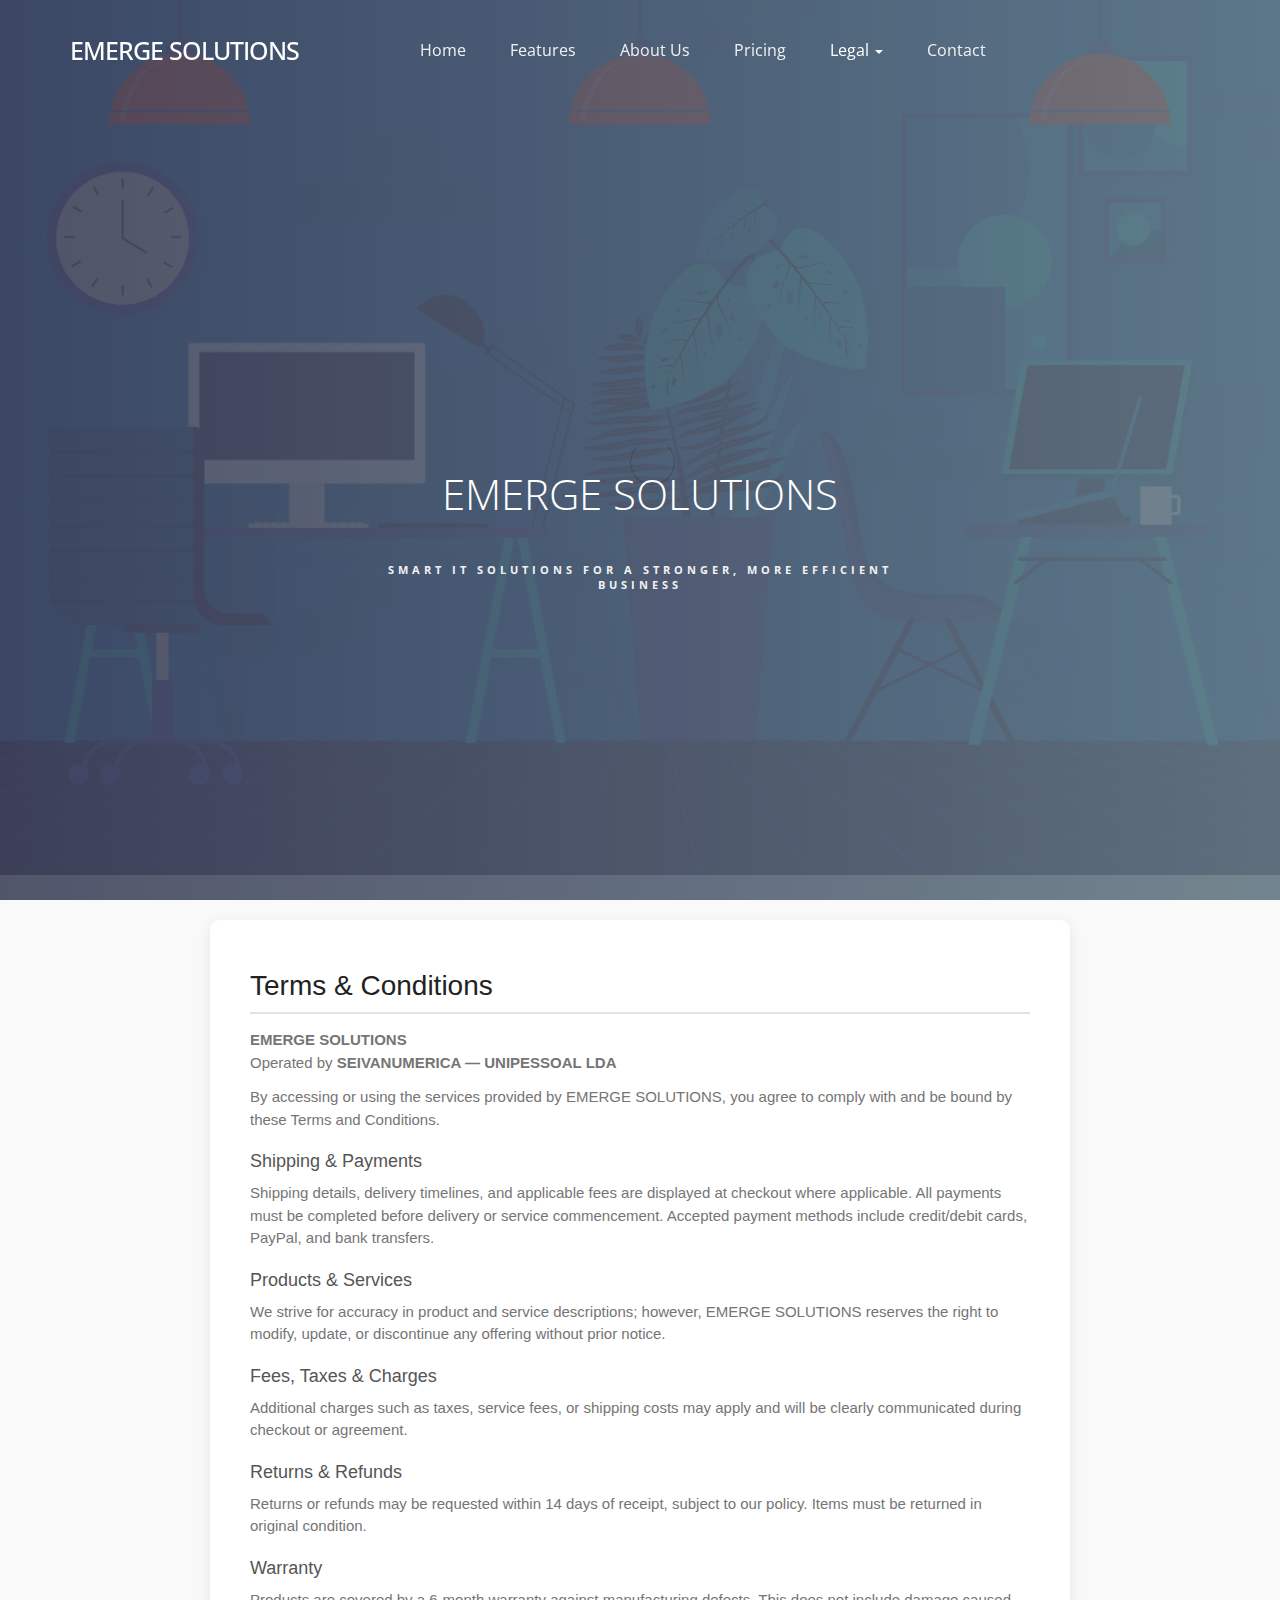
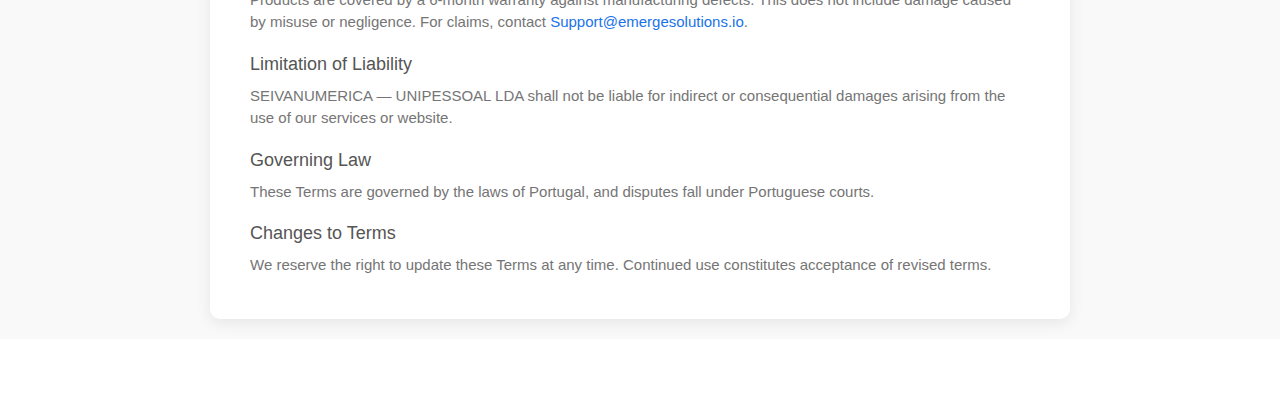
<file: terms.html>
<!DOCTYPE html>
<html lang="en">
<head>

     <title>EMERGE SOLUTIONS</title>
     
     <meta charset="UTF-8">
     <meta http-equiv="X-UA-Compatible" content="IE=Edge">
     <meta name="description" content="">
     <meta name="keywords" content="">
     <meta name="team" content="">
     <meta name="viewport" content="width=device-width, initial-scale=1, maximum-scale=1">

     <link rel="stylesheet" href="css/bootstrap.min.css">
     <link rel="stylesheet" href="css/owl.carousel.css">
     <link rel="stylesheet" href="css/owl.theme.default.min.css">
     <link rel="stylesheet" href="css/font-awesome.min.css">

     <!-- MAIN CSS -->
     <link rel="stylesheet" href="css/tooplate-style.css">

</head>
<body>

     <!-- PRE LOADER -->
     <section class="preloader">
          <div class="spinner">

               <span class="spinner-rotate"></span>
               
          </div>
     </section>


     <!-- MENU -->
     <section class="navbar custom-navbar navbar-fixed-top" role="navigation">
          <div class="container">

               <div class="navbar-header">
                    <button class="navbar-toggle" data-toggle="collapse" data-target=".navbar-collapse">
                         <span class="icon icon-bar"></span>
                         <span class="icon icon-bar"></span>
                         <span class="icon icon-bar"></span>
                    </button>

                    <!-- lOGO TEXT HERE -->
                    <a href="index.html" class="navbar-brand">EMERGE SOLUTIONS</a>
               </div>



               <!-- MENU LINKS -->
               <div class="collapse navbar-collapse">
                        <ul class="nav navbar-nav">
                        <li><a href="index.html#home">Home</a></li>
                        <li><a href="index.html#feature">Features</a></li>
                        <li><a href="index.html#about">About Us</a></li>
                        <li><a href="index.html#pricing">Pricing</a></li>

                        <li class="dropdown">
                            <a href="#" class="dropdown-toggle" data-toggle="dropdown">Legal <b class="caret"></b></a>
                            <ul class="dropdown-menu">
                                <li><a href="terms.html">Terms & Conditions</a></li>
                                <li><a href="cookie.html">Cookie Policy</a></li>
                                <li><a href="policy.html">Privacy Policy</a></li>
                            </ul>
                        </li>

                        <li><a href="index.html#contact">Contact</a></li>
                    </ul>                    
               </div>

          </div>
     </section>

     <!-- FEATURE -->
     <section id="home" data-stellar-background-ratio="0.5">
          <div class="overlay"></div>
          <div class="container">
               <div class="row">
                    <div class="col-md-offset-3 col-md-6 col-sm-12">
                         <div class="home-info">
                              <h1>EMERGE SOLUTIONS</h1>
                              <h3>Smart IT Solutions for a Stronger, More Efficient Business</h3>
                         </div>
                    </div>

               </div>
          </div>
     </section>

<div class="emerge-terms-container">
    <div class="emerge-terms-column">
        <div class="emerge-terms">
            <h3>Terms & Conditions</h3>
            <p><strong>EMERGE SOLUTIONS</strong><br>
            Operated by <strong>SEIVANUMERICA — UNIPESSOAL LDA</strong></p>

            <p>By accessing or using the services provided by EMERGE SOLUTIONS, you agree to comply with and be bound by these Terms and Conditions.</p>

            <h4>Shipping & Payments</h4>
            <p>Shipping details, delivery timelines, and applicable fees are displayed at checkout where applicable. All payments must be completed before delivery or service commencement. Accepted payment methods include credit/debit cards, PayPal, and bank transfers.</p>

            <h4>Products & Services</h4>
            <p>We strive for accuracy in product and service descriptions; however, EMERGE SOLUTIONS reserves the right to modify, update, or discontinue any offering without prior notice.</p>

            <h4>Fees, Taxes & Charges</h4>
            <p>Additional charges such as taxes, service fees, or shipping costs may apply and will be clearly communicated during checkout or agreement.</p>

            <h4>Returns & Refunds</h4>
            <p>Returns or refunds may be requested within 14 days of receipt, subject to our policy. Items must be returned in original condition.</p>

            <h4>Warranty</h4>
            <p>Products are covered by a 6-month warranty against manufacturing defects. This does not include damage caused by misuse or negligence. For claims, contact <a href="mailto:Support@emergesolutions.io">Support@emergesolutions.io</a>.</p>

            <h4>Limitation of Liability</h4>
            <p>SEIVANUMERICA — UNIPESSOAL LDA shall not be liable for indirect or consequential damages arising from the use of our services or website.</p>

            <h4>Governing Law</h4>
            <p>These Terms are governed by the laws of Portugal, and disputes fall under Portuguese courts.</p>

            <h4>Changes to Terms</h4>
            <p>We reserve the right to update these Terms at any time. Continued use constitutes acceptance of revised terms.</p>
        </div>
    </div>
</div>

     
     <!-- FOOTER -->
     <footer id="footer" data-stellar-background-ratio="0.5">
          <div class="container">
               <div class="row">

                

     <!-- SCRIPTS -->
     <script src="js/jquery.js"></script>
     <script src="js/bootstrap.min.js"></script>
     <script src="js/jquery.stellar.min.js"></script>
     <script src="js/owl.carousel.min.js"></script>
     <script src="js/smoothscroll.js"></script>
     <script src="js/custom.js"></script>

</body>
</html>
</file>
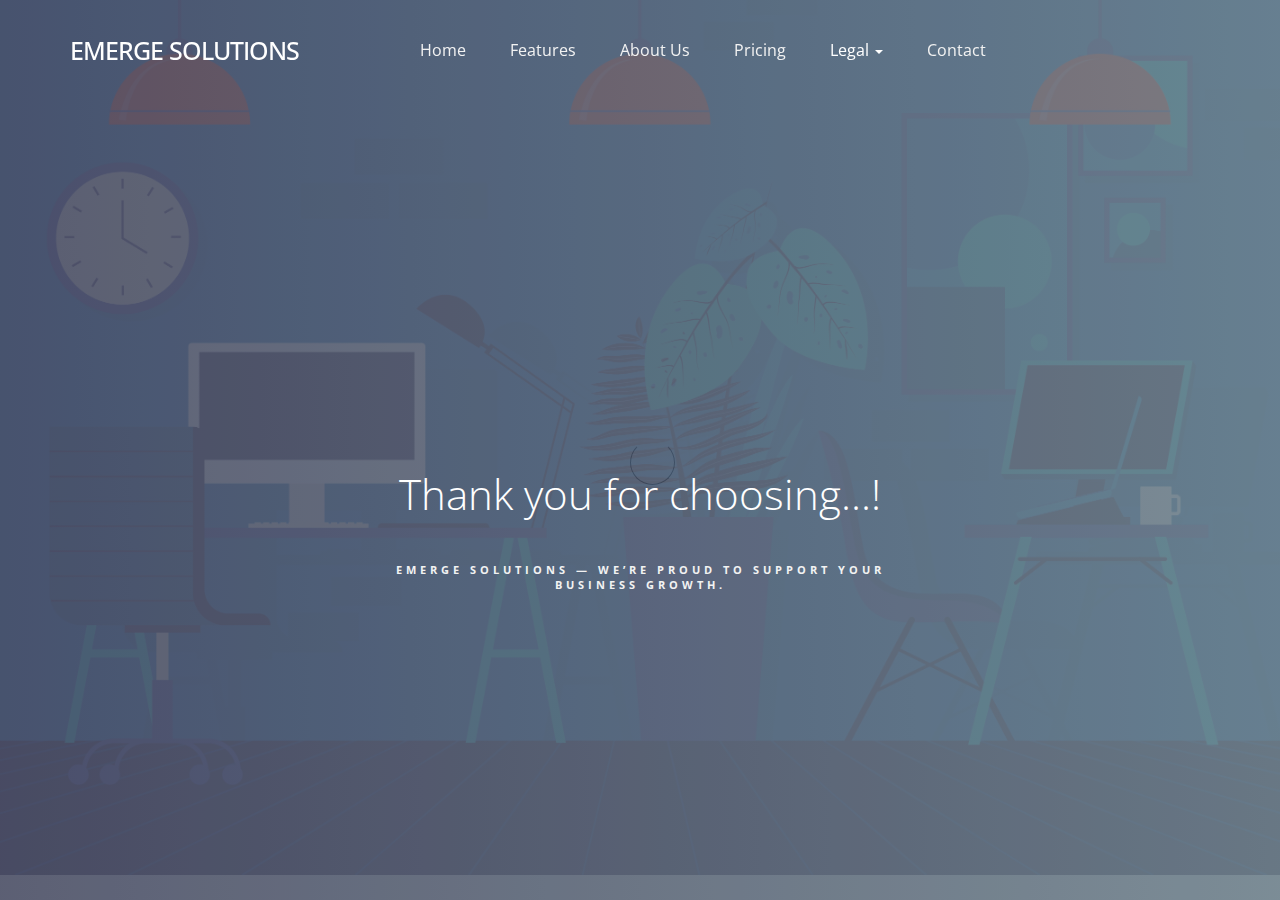
<file: tky.html>
<!DOCTYPE html>
<html lang="en">
<head>

     <title>EMERGE SOLUTIONS</title>
     
     <meta charset="UTF-8">
     <meta http-equiv="X-UA-Compatible" content="IE=Edge">
     <meta name="description" content="">
     <meta name="keywords" content="">
     <meta name="team" content="">
     <meta name="viewport" content="width=device-width, initial-scale=1, maximum-scale=1">

     <link rel="stylesheet" href="css/bootstrap.min.css">
     <link rel="stylesheet" href="css/owl.carousel.css">
     <link rel="stylesheet" href="css/owl.theme.default.min.css">
     <link rel="stylesheet" href="css/font-awesome.min.css">

     <!-- MAIN CSS -->
     <link rel="stylesheet" href="css/tooplate-style.css">

</head>
<body>

     <!-- PRE LOADER -->
     <section class="preloader">
          <div class="spinner">

               <span class="spinner-rotate"></span>
               
          </div>
     </section>


     <!-- MENU -->
     <section class="navbar custom-navbar navbar-fixed-top" role="navigation">
          <div class="container">

               <div class="navbar-header">
                    <button class="navbar-toggle" data-toggle="collapse" data-target=".navbar-collapse">
                         <span class="icon icon-bar"></span>
                         <span class="icon icon-bar"></span>
                         <span class="icon icon-bar"></span>
                    </button>

                    <!-- lOGO TEXT HERE -->
                    <a href="index.html" class="navbar-brand">EMERGE SOLUTIONS</a>
               </div>



               <!-- MENU LINKS -->
               <div class="collapse navbar-collapse">
                     <ul class="nav navbar-nav">
                   <li><a href="index.html#home">Home</a></li>
                   <li><a href="index.html#feature">Features</a></li>
                   <li><a href="index.html#about">About Us</a></li>
                   <li><a href="index.html#pricing">Pricing</a></li>
                     <li class="dropdown">
    <a href="#" class="dropdown-toggle" data-toggle="dropdown">
        Legal <b class="caret"></b>
    </a>
    <ul class="dropdown-menu">
        <li>
            <a href="#" onclick="openCookieSettings(); return false;">
              🍪 Cookie Settings
            </a>
        </li>
                           <li><a href="terms.html">Terms & Conditions</a></li>
                           <li><a href="policy.html">Privacy Policy</a></li>
                       </ul>
                   </li>

                   <li><a href="index.html#contact">Contact</a></li>
               </ul>

                    
               </div>

          </div>
     </section>

     <!-- FEATURE -->
<section id="home" data-stellar-background-ratio="0.5">
     <div class="overlay"></div>
     <div class="container">
          <div class="row">
               <div class="col-md-offset-3 col-md-6 col-sm-12">
                    <div class="home-info">
                         <h1>Thank you for choosing...!</h1>
                         <h3>
                              Emerge Solutions — we’re proud to support your business growth.
                         </h3>
                    </div>
               </div>
          </div>
     </div>
</section>

            

     <!-- SCRIPTS -->
     <script src="js/jquery.js"></script>
     <script src="js/bootstrap.min.js"></script>
     <script src="js/jquery.stellar.min.js"></script>
     <script src="js/owl.carousel.min.js"></script>
     <script src="js/smoothscroll.js"></script>
     <script src="js/custom.js"></script>

</body>
</html>
</file>
<file: css/tooplate-style.css>
/*

Template 2106 Soft Landing

http://www.tooplate.com/view/2106-soft-landing
	
*/
 
  @import url('https://fonts.googleapis.com/css?family=Open+Sans:300,300i,400');

  body {
    font-family: 'Open Sans', sans-serif;
    overflow-x: hidden;
    background: #f9f9f9;
  }



  /*---------------------------------------
     TYPOGRAPHY              
  -----------------------------------------*/

  h1,h2,h3,h4,h5,h6 {
    font-weight: 300;
    line-height: normal;
  }

  h1 {
    font-size: 3em;
  }

  h2 {
    color: #353535;
    font-size: 2em;
  }

  p {
    color: #757575;
    font-size: 14px;
    font-weight: normal;
    line-height: 24px;
  }



  /*---------------------------------------
     GENERAL               
  -----------------------------------------*/

  html{
    -webkit-font-smoothing: antialiased;
  }

  a {
    color: #202020;
    text-decoration: none !important;
  }

  a,
  input, button,
  .form-control {
    -webkit-transition: 0.5s;
    transition: 0.5s;
  }

  a:hover, a:active, a:focus {
    color: #29ca8e;
    outline: none;
  }

  ::-webkit-scrollbar{
    width: 8px;
    height: 8px;
  }

  ::-webkit-scrollbar-thumb {
    cursor: pointer;
    background: #202020;
  }

  .section-title {
    padding-bottom: 40px;
  }

  section {
    position: relative;
    padding: 100px 0;
  }

  #contact,
  footer {
    background: #ffffff;
    text-align: center;
  }

  .overlay {
    background: #536976;  /* fallback for old browsers */
    background: -webkit-linear-gradient(to right, #292E49, #536976);  /* Chrome 10-25, Safari 5.1-6 */
    background: linear-gradient(to right, #292E49, #536976); /* W3C, IE 10+/ Edge, Firefox 16+, Chrome 26+, Opera 12+, Safari 7+ */
    opacity: 0.9;
    position: absolute;
    top: 0;
    right: 0;
    bottom: 0;
    left: 0;
    width: 100%;
    height: 100%;
  }

  .online-form {
    position: relative;
  }

  .online-form .form-control {
    border-color: #f0f0f0;
    display: inline-block;
    vertical-align: top;
    border-radius: 50px;
    box-shadow: none;
    height: 50px;
    margin-right: 0.5em;
    padding-left: 15px;
  }

  .online-form input[type="email"] {
    width: 60%;
  }

  .online-form button {
    background: #29ca8e;
    border: 0;
    color: #ffffff;
    position: absolute;
    right: 6em;
    width: 25%;
  }

  .online-form button:hover {
    background: #202020;
    color: #ffffff;
  }



  /*---------------------------------------
     BUTTONS               
  -----------------------------------------*/

  .section-btn {
    background: #29ca8e;
    border: 0;
    border-radius: 50px;
    color: #ffffff;
    font-size: 16px;
    font-weight: normal;
    padding: 12px 30px;
    transition: 0.5s 0.2s;
  }

  .section-btn:hover,
  .section-btn:focus {
    background: #202020;
    color: #ffffff;
  }



  /*---------------------------------------
       PRE LOADER              
  -----------------------------------------*/

  .preloader {
    position: fixed;
    top: 0;
    left: 0;
    width: 100%;
    height: 100%;
    z-index: 99999;
    display: flex;
    flex-flow: row nowrap;
    justify-content: center;
    align-items: center;
    background: none repeat scroll 0 0 #ffffff;
  }

  .spinner {
    border: 1px solid transparent;
    border-radius: 3px;
    position: relative;
  }

  .spinner:before {
    content: '';
    box-sizing: border-box;
    position: absolute;
    top: 50%;
    left: 50%;
    width: 45px;
    height: 45px;
    margin-top: -10px;
    margin-left: -10px;
    border-radius: 50%;
    border: 1px solid #575757;
    border-top-color: #ffffff;
    animation: spinner .9s linear infinite;
  }

  @-webkit-@keyframes spinner {
    to {transform: rotate(360deg);}
  }

  @keyframes spinner {
    to {transform: rotate(360deg);}
  }



  /*---------------------------------------
      MENU              
  -----------------------------------------*/

  .custom-navbar {
    border: none;
    margin-bottom: 0;
    padding: 25px 0;
  }

  .custom-navbar .navbar-brand {
    color: #ffffff;
    font-size: 25px;
    font-weight: 500;
    letter-spacing: -1px;
  }

  .top-nav-collapse {
    background: #ffffff;
  }

  .custom-navbar .navbar-nav {
    margin-left: 6em;
  }

  .custom-navbar .nav li a {
    font-size: 16px;
    font-weight: normal;
    color: #f0f0f0;
    padding-right: 22px;
    padding-left: 22px;
  }

  .custom-navbar .nav li a:hover {
    background: transparent;
    color: #29ca8e;
  }

  .custom-navbar .navbar-nav > li > a:hover,
  .custom-navbar .navbar-nav > li > a:focus {
    background-color: transparent;
  }

  .custom-navbar .nav li.active > a {
    background-color: transparent;
    color: #29ca8e;
  }

  .custom-navbar .navbar-toggle {
    border: none;
    padding-top: 10px;
  }

  .custom-navbar .navbar-toggle {
    background-color: transparent;
  }

  .custom-navbar .navbar-toggle .icon-bar {
    background: #29ca8e;
    border-color: transparent;
  }

  @media(min-width:768px) {
    .custom-navbar {
      border-bottom: 0;
      background: 0 0; 
    }

    .custom-navbar.top-nav-collapse {
      background: #ffffff;
      -webkit-box-shadow: 0 1px 30px rgba(0, 0, 0, 0.1);
      -moz-box-shadow: 0 1px 30px rgba(0, 0, 0, 0.1);
      box-shadow: 0 1px 30px rgba(0, 0, 0, 0.1);
      padding: 10px 0;
    }

    .top-nav-collapse .navbar-brand {
      color: #252525;
    }

    .top-nav-collapse .nav li a {
      color: #575757;
    }

    .top-nav-collapse .nav .section-btn a {
      color: #ffffff;
    }
  }
  
  .navbar-collapse.collapse {
  transition: height 0.3s ease;
}




  /*---------------------------------------
      HOME          
  -----------------------------------------*/

  #home {
    background: url('../images/home-bg.jpg') no-repeat center center;
    background-size: cover;
    vertical-align: middle;
    display: -webkit-box;
    display: -webkit-flex;
    display: -ms-flexbox;
    display: flex;
    -webkit-box-align: center;
    -webkit-align-items: center;
    -ms-flex-align: center;
    align-items: center;
    min-height: 100vh;
    position: relative;
    padding-top: 12em;
    text-align: center;
  }

  #home h1 {
    color: #ffffff;
    margin-top: 10px;
    margin-bottom: 40px;
  }

  .home-info {
    margin-top: 7em;
  }

  .home-info h3 {
    color: #f0f0f0;
    font-size: 11px;
    font-weight: bold;
    letter-spacing: 4px;
    text-transform: uppercase;
    margin: 10px 0;
  }
  


  /*---------------------------------------
      FEATURE              
  -----------------------------------------*/

  #feature {
    background: #ffffff;
  }

  #feature .nav-tabs {
    border-bottom: 0;
  }

  #feature .nav>li>a {
    padding: 8px 0;
  }

  #feature .nav-tabs>li>a {
    color: #999999;
    font-size: 18px;
    border: 0;
    border-bottom: 3px solid transparent;
    border-radius: 0;
    margin-right: 35px;
  }

  #feature .nav-tabs>li.active>a, 
  #feature .nav-tabs>li.active>a:focus, 
  #feature .nav-tabs>li.active>a:hover {
    background: transparent;
    color: #202020;
    border-bottom: 3px solid #29ca8e;
  }

  #feature .nav>li>a:focus, 
  #feature .nav>li>a:hover {
    background: transparent;
    border-bottom: 3px solid #29ca8e;
    color: #202020;
  }

  #feature .tab-content {
    margin-top: 50px;
  }

  .tab-pane-item {
    margin: 20px 0;
  }

  .tab-pane-item h2 {
    margin: 0 0 5px 0;
  }

  .feature-image {
    position: absolute;
    bottom: -27em;
  }



  /*---------------------------------------
      ABOUT              
  -----------------------------------------*/

  #about .col-md-4 {
    margin: 0;
    padding: 0;
  }

  .team-thumb {
    background: #ffffff;
    position: relative;
    overflow: hidden;
  }

  .team-thumb-up:after {
    display: block;
    margin: 0 auto;
    position: absolute;
    top: -15px;
    right: 0;
    left: 0;
    content: "";
    width: 0;
    height: 0;
    border-right: 15px solid transparent;
    border-left: 15px solid transparent;
    border-bottom: 15px solid #ffffff;
  }

  .team-thumb-down:after {
    display: block;
    margin: 0 auto;
    position: absolute;
    bottom: -15px;
    right: 0;
    left: 0;
    content: "";
    width: 0;
    height: 0;
    border-right: 15px solid transparent;
    border-left: 15px solid transparent;
    border-top: 15px solid #ffffff;
  }

  .team-info {
    position: relative;
    padding: 40px;
  }

  .team-info h2 {margin: 0;}

  .team-info small {
    display: block;
    font-size: 18px;
    margin: 5px 0 10px 0;
  }

  .team-thumb img {
    width: 100%;
  }



  /*---------------------------------------
      TESTIMONIAL           
  -----------------------------------------*/

  #testimonial {
    background: #ffffff;
  }

  #testimonial .col-md-6 {
    margin: 0;
    padding: 0;
  }

  #testimonial .section-title {
    padding-bottom: 0;
  }

  #testimonial h1 {
    color: #ffffff;
  }

  .testimonial-image {
    background: url('../images/testimonial-image.jpg') no-repeat center center;
    background-size: cover;
    width: 100%;
    height: 65vh;
  }

  .testimonial-info {
    background: #202020;
    padding: 60px;
    height: 65vh;
  }

  .testimonial-info h3 {
    color: #d9d9d9;
    font-style: italic;
    margin-top: 5px;
  }

  .testimonial-info .item {
    display: block;
    width: 100%;
  }

  .testimonial-item {
    margin: 20px 0;
  }

  .owl-carousel .owl-item img,
  .testimonial-item img,
  .testimonial-item h4 {
    color: #d9d9d9;
    display: inline-block;
    vertical-align: top;
  }

  .owl-carousel .owl-item img,
  .testimonial-item img {
    border: 3px solid #ffffff;
    border-radius: 100px;
    width: 60px;
    height: 60px;
    margin-right: 10px;
  }


/*---------------------------------------
      PRICING
-----------------------------------------*/

/* Section title */
#pricing .section-title {
    text-align: center;
    margin-bottom: 40px;
}

/* Column spacing reset */
#pricing .col-lg-4,
#pricing .col-md-6 {
    margin: 0;
    padding: 0 10px; /* Add small horizontal padding */
    margin-bottom: 30px;
}

/* Pricing card */
.pricing-item {
    background: #fff;
    border-radius: 12px;
    padding: 25px 20px;
    text-align: center;
    box-shadow: 0 8px 25px rgba(0,0,0,0.05);
    border: 1px solid #f0f0f0;
    position: relative;
    transition: transform 0.3s, box-shadow 0.3s;
}

/* Hover effect */
.pricing-item:hover {
    transform: translateY(-6px);
    box-shadow: 0 15px 35px rgba(0,0,0,0.1);
}

/* Image */
.pricing-item img {
    max-width: 80px;
    margin-bottom: 15px;
}

/* Service title */
.pricing-item h3 {
    font-size: 1.5rem;
    margin-bottom: 10px;
    color: #2A3663;
}

/* Description text */
.pricing-item .description {
    font-size: 16px;
    margin-bottom: 15px;
    color: #2A3663;
}

/* Dropdown menu */
.pricing-item .menu select {
    padding: 8px 10px;
    margin-bottom: 15px;
    border-radius: 6px;
    border: 1px solid #ddd;
}

/* Price */
.pricing-item h4 {
    font-size: 1.3rem;
    margin-bottom: 15px;
    color: #2A3663;
}

/* CTA button */
.pricing-item .cta-btn {
    display: inline-block;
    padding: 10px 20px;
    background: #2A3663;
    color: #fff;
    border-radius: 8px;
    text-decoration: none;
    transition: background 0.3s;
    position: relative;
}

.pricing-item .cta-btn:hover {
    background: #1f2850;
}

/* Small text */
.pricing-item .small {
    font-size: 0.8rem;
    color: #666;
    margin-top: 10px;
}

/* Responsive adjustments */
@media (max-width: 991px) {
    #pricing .col-lg-4,
    #pricing .col-md-6 {
        margin-bottom: 20px;
        padding: 0 5px;
    }
}

/* Optional: dropdown arrow fix */
.pricing-item .menu select {
    appearance: none;
    -webkit-appearance: none;
    -moz-appearance: none;
    background: url("data:image/svg+xml;charset=US-ASCII,%3Csvg width='10' height='6' viewBox='0 0 10 6' xmlns='http://www.w3.org/2000/svg'%3E%3Cpath d='M0 0l5 6 5-6H0z' fill='%23333'/%3E%3C/svg%3E") no-repeat right 10px center;
    background-size: 10px 6px;
}


  /*---------------------------------------
      CONTACT             
  -----------------------------------------*/

  #contact-form .col-md-12,
  #contact-form .col-md-4 {
    padding-left: 0;
  }

  #contact-form .form-control {
    background: transparent;
    border: 0;
    border-bottom: 3px solid #f0f0f0;
    border-radius: 0;
    box-shadow: none;
    margin: 10px 0;
  }

  #contact-form .form-control:focus {
    border-bottom-color: #202020;
  }

  #contact-form input {
    height: 50px;
  }

  #contact-form input[type='submit'] {
    background: #202020;
    border-radius: 50px;
    border: 0;
    color: #ffffff;
  }

  #contact-form input[type='submit']:hover {
    background: #29ca8e;
    color: #ffffff;
  }
  


  /*---------------------------------------
     FOOTER              
  -----------------------------------------*/

  footer {
    padding-bottom: 80px;
  }

  .copyright-text p {
    margin: 5px;
  }

  .footer-info {
  text-align: left;
  margin-bottom: 20px;
}

.footer-info h4 {
  margin-bottom: 10px;
  font-weight: 600;
}

.footer-info a {
  color: #29ca8e;
  text-decoration: none;
}

.footer-info a:hover {
  text-decoration: underline;
}

.footer-copy {
  margin-top: 20px;
  font-size: 13px;
  color: #777;
  text-align: center;
}

.footer-info.text-md-end {
  text-align: right;  /* Align text to the right on medium+ screens */
}

@media (max-width: 767px) {
  .footer-info.text-md-end {
    text-align: left;   /* Align left on small screens */
  }
}

/* Center the form horizontally */
.form-center-wrapper {
  display: flex;
  justify-content: center; /* center horizontally */
  margin-top: 30px;
  margin-bottom: 30px;
}

/* Optional: limit form width and make it responsive */
.contact-form {
  width: 100%;
  max-width: 600px;  /* Adjust as needed */
  background: #ffffff;
  padding: 30px;
  border-radius: 10px;
  box-shadow: 0 8px 20px rgba(0,0,0,0.1);
}

/* Center section title text */
#contact .section-title {
  text-align: center;
  margin-bottom: 40px;
}

/* Button style */
.section-btn {
  padding: 12px 30px;
  border-radius: 50px;
  background: #29ca8e;
  color: #fff;
  transition: 0.3s;
}

.section-btn:hover {
  background: #202020;
}




  /*---------------------------------------
     SOCIAL ICON              
  -----------------------------------------*/

  .social-icon {
    position: relative;
    padding: 0;
    margin: 0;
  }

  .social-icon li {
    display: inline-block;
    list-style: none;
  }

  .social-icon li a {
    border-radius: 50px;
    color: #202020;
    font-size: 15px;
    width: 35px;
    height: 35px;
    line-height: 35px;
    text-decoration: none;
    text-align: center;
    position: relative;
    margin: 5px 5px 5px 0;
  }

  .social-icon li a:hover {
    background: #536976;
    color: #ffffff;
  }



  /*---------------------------------------
     RESPONSIVE STYLES              
  -----------------------------------------*/

  @media only screen and (max-width: 1200px) {

    .custom-navbar .navbar-nav {
      margin-left: 3em;
    }

    .home-info {
      margin-top: 0;
    }
  }


  @media only screen and (max-width: 992px) {

    section {
      padding: 60px 0;
    }

    .custom-navbar .navbar-nav {
      margin-left: 0;
    }

    .custom-navbar .nav li a {
      font-size: 14px;
      padding-right: 15px;
      padding-left: 15px;
    }

    #feature .nav-tabs>li>a {
      font-size: 16px;
      margin-right: 20px;
    }

    .feature-image {
      bottom: -24em;
    }

    .pricing-thumb {
      margin-bottom: 30px;
    }

    footer {
      padding-bottom: 40px;
    }
  }


  @media screen and (max-width: 767px) {

    .section-title {
      padding-bottom: 20px;
    }

    .custom-navbar {
      background: #ffffff;
      -webkit-box-shadow: 0 1px 30px rgba(0, 0, 0, 0.1);
      -moz-box-shadow: 0 1px 30px rgba(0, 0, 0, 0.1);
      box-shadow: 0 1px 30px rgba(0, 0, 0, 0.1);
      padding: 10px 0;
      text-align: center;
    }

    .custom-navbar .nav li a {
      line-height: normal;
      padding: 5px;
    }

    .custom-navbar .navbar-brand,
    .top-nav-collapse .navbar-brand {
      color: #202020;
      font-weight: normal;
    }

    .custom-navbar .nav li a,
    .top-nav-collapse .nav li a {
      color: #656565;
    }

    .feature-image {
      position: relative;
      bottom: 0;
    }

    #about .col-md-4:nth-child(3n) .team-thumb {
      display: flex;
      -webkit-box-orient: vertical;
      flex-direction: column-reverse;
      -webkit-flex-direction: column-reverse;
      -ms-flex-direction: column-reverse;
    }

    .team-thumb-down:after {
      top: -15px;
      bottom: inherit;
      border-top: inherit;
      border-bottom: 15px solid #ffffff;
    }

    .testimonial-image,
    .testimonial-info {
      height: 85vh;
    }

    .testimonial-info {
      padding: 30px;
    }
  }


  @media screen and (max-width: 480px) {

    .online-form input[type="email"],
    .online-form .form-control {
      width: 85%;
    }

    .online-form .form-control {
      display: block;
      margin: 20px auto;
    }

    .online-form button {
      position: relative;
      right: 0;
    }

    .testimonial-image,
    .testimonial-info {
      height: 65vh;
    }
  }
/* Terms & Conditions - Unique Styling */
.emerge-terms-container {
    display: flex;
    justify-content: center;
    padding: 20px 0;
}

.emerge-terms-column {
    width: 100%;
    max-width: 900px;
    padding: 0 20px;
    box-sizing: border-box;
}

.emerge-terms {
    background-color: #fff;
    padding: 30px 40px;
    border-radius: 10px;
    box-shadow: 0 4px 15px rgba(0, 0, 0, 0.08);
    font-family: 'Segoe UI', Tahoma, Geneva, Verdana, sans-serif;
    color: #333;
}

/* Headings */
.emerge-terms h3 {
    font-size: 28px;
    margin-bottom: 15px;
    color: #222;
    border-bottom: 2px solid #e2e2e2;
    padding-bottom: 10px;
}

.emerge-terms h4 {
    font-size: 18px;
    margin-top: 20px;
    margin-bottom: 10px;
    color: #555;
}

/* Paragraphs */
.emerge-terms p {
    font-size: 15px;
    line-height: 1.5;
    margin-bottom: 12px;
}

/* Links */
.emerge-terms a {
    color: #1a73e8;
    text-decoration: none;
}

.emerge-terms a:hover {
    text-decoration: underline;
}

/* Responsive adjustments */
@media (max-width: 768px) {
    .emerge-terms {
        padding: 20px 15px;
    }
    .emerge-terms h3 {
        font-size: 24px;
    }
    .emerge-terms h4 {
        font-size: 16px;
    }
    .emerge-terms p {
        font-size: 14px;
    }
}

/* Navbar Dropdown Custom Colors */
.navbar-nav > .dropdown > a {
    color: #fff !important; /* Change this to your navbar text color */
    background: none;
}

/* Hover/active state */
.navbar-nav > .dropdown > a:hover,
.navbar-nav > .dropdown > a:focus {
    color: #ffd700 !important; /* Example: golden hover */
    background: none;
}

/* Dropdown menu links */
.navbar-nav .dropdown-menu > li > a {
    color: #333 !important; /* Text color of items */
    background-color: #fff;  /* Background of dropdown */
}

/* Hover for dropdown items */
.navbar-nav .dropdown-menu > li > a:hover {
    background-color: #f2f2f2; /* Light grey hover */
    color: #000 !important;
}

/* Optional: caret color */
.navbar-nav > .dropdown > a .caret {
    border-top-color: #fff; /* Matches text color */
}


.cookie-consent {
  position: fixed;
  bottom: 20px;
  left: 50%;
  transform: translateX(-50%);
  background: #1f1f1f;
  color: #ffffff;
  padding: 15px 20px;
  max-width: 650px;
  width: 95%;
  border-radius: 8px;
  box-shadow: 0 8px 20px rgba(0,0,0,0.35);
  display: none;
  z-index: 9999;
  font-size: 14px;
}

.cookie-consent a {
  color: #4fc3f7;
  text-decoration: underline;
}

.cookie-buttons {
  margin-top: 10px;
  text-align: right;
}

.cookie-buttons button {
  background: #4fc3f7;
  border: none;
  padding: 8px 16px;
  border-radius: 5px;
  cursor: pointer;
  font-weight: 600;
}

.cookie-buttons button:hover {
  background: #039be5;
}
/* ADR Section Styling */
#adr {
  padding: 80px 0;
  background: #f9f9f9;
}

#adr .section-title h1 {
  font-size: 2rem;
  color: #202020;
  margin-bottom: 10px;
}

#adr .section-title p {
  font-size: 1rem;
  color: #555;
  max-width: 700px;
  margin: 0 auto 30px;
}

.adr-image {
  border-radius: 10px;
  max-width: 100%;
  height: auto;
  box-shadow: 0 8px 20px rgba(0,0,0,0.1);
}

/* Collapsible ADR Content */
.adr-collapsible {
  max-height: 0;
  overflow: hidden;
  transition: max-height 0.5s ease, padding 0.5s ease;
  padding: 0;
  margin-top: 15px;
}

.adr-collapsible.expanded {
  max-height: 2000px;
  padding: 15px 0;
}

.adr-toggle-btn {
  background-color: #29ca8e;
  color: #fff;
  border: none;
  padding: 10px 25px;
  border-radius: 50px;
  cursor: pointer;
  transition: background 0.3s ease;
  margin-top: 10px;
}

.adr-toggle-btn:hover {
  background-color: #202020;
}

.adr-info ul {
  padding-left: 20px;
  list-style: disc;
}


/* FAQ Section */
.faq {
  padding: 80px 0;
  background: #f9f9f9;
}

.faq .section-title h1 {
  font-size: 2rem;
  margin-bottom: 10px;
}

.faq .section-title p {
  font-size: 1rem;
  color: #555;
  max-width: 700px;
  margin: 0 auto;
}

/* FAQ Container */
.faq-container {
  width: 100%;
}

.faq-item {
  background: #ffffff;
  padding: 20px 25px;
  border-radius: 10px;
  margin-bottom: 15px;
  box-shadow: 0 6px 15px rgba(0,0,0,0.05);
  position: relative;
  cursor: pointer;
  transition: all 0.3s ease;
}

.faq-item h3 {
  font-size: 1.1rem;
  margin: 0;
  font-weight: 600;
}

.faq-item .faq-content {
  max-height: 0;
  overflow: hidden;
  transition: max-height 0.4s ease, padding 0.4s ease;
  padding-top: 0;
}

.faq-item.active .faq-content {
  max-height: 500px;
  padding-top: 10px;
}

.faq-item .faq-icon {
  position: absolute;
  left: 15px;
  top: 25px;
  font-size: 1.3rem;
  color: #29ca8e;
}

.faq-item .faq-toggle {
  position: absolute;
  right: 15px;
  top: 25px;
  font-size: 1.3rem;
  color: #29ca8e;
  transition: transform 0.3s ease;
}

.faq-item.active .faq-toggle {
  transform: rotate(180deg);
}

/* FAQ Image */
.faq-image {
  max-width: 100%;
  border-radius: 10px;
  box-shadow: 0 8px 20px rgba(0,0,0,0.1);
}
</file>
